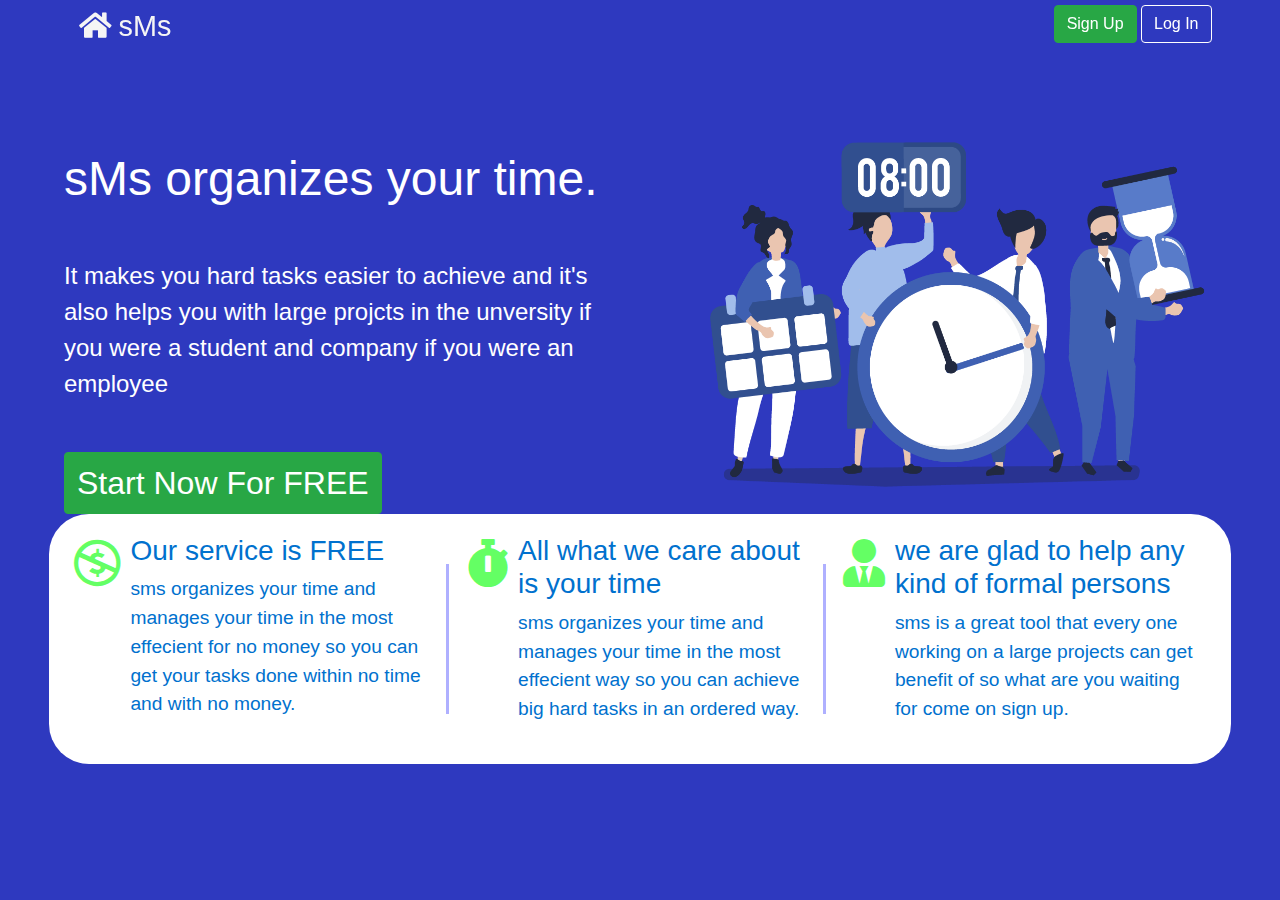
<file: index.html>
<!DOCTYPE html>
<html>

<head>
    <meta charset="utf-8">
    <meta http-equiv="X-UA-Compatible" content="IE=edge">
    <title>sMs</title>
    <link rel="stylesheet" href="CSS/bootstrap-grid.min.css" />
    <link rel="stylesheet" href="CSS/bootstrap-reboot.min.css" />
    <link rel="stylesheet" href="CSS/bootstrap.min.css" />
    <link rel="stylesheet" href="CSS/all.css" />
    <link rel='stylesheet' href='https://fonts.googleapis.com/css?family=Open+Sans:600'>
    <link rel='stylesheet' href="CSS/index_styling.css">
    <!-- enter your extention css file here-->
</head>

<body>
    <div class="total_back">
        <div class="nav_bar_top" id="nav_bar_top1">
            <div class="container_me">
                <a class="btn btn-outline-dark" id="sms" href="#" style="display: inline-block;font-size: 1.8rem; padding: 0px 10px;border: 0;color: whitesmoke;">
                    <i class="fas fa-home"></i> sMs
                </a>
                <div class="floating_buttons">
                    <a class="btn btn-success" id="signup" href="registerform.php" style="color: white;">Sign Up</a>
                    <a class="btn btn-outline-primary" id="login" href="login_form.php" style="color: white;border-color: #fff;">Log In</a>
                </div>
            </div>
        </div>

        <div class="body_content">
            <div class="container_me">
                <div class="row">
                    <div class="col-6" style="width: 35%;font-size: 1.5rem;color: white;">
                        <h1 style="margin:50px 0 50px 0;font-size: 3rem;">sMs organizes your time.</h1>
                        <span>
                            It makes you hard tasks easier to achieve and it's also helps you with large 
                            projcts in the unversity if you were a student
                            and company if you were an employee
                        </span>
                        <br>
                        <a class="btn btn btn-success" href="registerform.php" style="margin-top: 50px;font-size: 2rem;">Start Now For FREE</a>
                    </div>
                    <div class="col-6" style="width: 49%;">
                        <img src="images/10.png" style="width: 100%;height: 100%;">
                    </div>
                </div>
                <div style="background-color:#ffffff;width: auto;height:250px;margin-bottom:20px ; padding: 20px;border-radius: 40px;" class="row">
                    <div style="float: left; width: 33%;">
                        <i class="fab fa-creative-commons-nc font_graps"></i>
                        <div class="small_div" style="color:#0071ce;">
                            <h3>Our service is FREE</h3>
                            <p>
                             sms organizes your time and manages your time in the most effecient for no money so you can get your tasks done within no time and with no money.
                            </p>
                        </div>
                    </div>
                    <div style="float: left; width: 33%;">

                        <div class="vl"></div>
                        <i class="fas fa-stopwatch font_graps"></i>
                        <div class="small_div" style="color:#0071ce;">
                            <h3>All what we care about is your time</h3>
                            <p>
                                    sms organizes your time and manages your time in the most effecient way so you can achieve big hard tasks in an ordered way.</p>
                        </div>

                    </div>

                    <div style="float: left; width: 33%;">

                        <div class="vl"></div>
                        <i class="fas fa-user-tie font_graps"></i>
                        <div class="small_div" style="color:#0071ce;">
                            <h3>we are glad to help any kind of formal persons</h3>
                            <p> 
                                sms is a great tool that every one working on a large projects can get benefit of so what are you waiting for come on sign up.</p>
                        </div>

                    </div>
                </div>

            </div>

        </div>
    </div>



    <script src="JS/jquery-3.3.1.min.js"></script>
    <script src="JS/bootstrap.bundle.min.js"></script>
    <script src="JS/bootstrap.min.js"></script>
    <script>
        $(document).ready(function () {
            $(window).scroll(function () { // check if scroll event happened
                if ($(document).scrollTop() > 50) { // check if user scrolled more than 50 from top of the browser window
                    $("#nav_bar_top1").css({ "background-color": " #ffffff" });// if yes, then change the color of class "navbar-fixed-top" to white (#f8f8f8)
                    $("#nav_bar_top1").css({ "transition": "500ms ease" });
                    $("#sms").css({ "transition": "500ms ease" });
                    $("#sms").css({ "color": "rgb(46,57,191)" });
                    $("#login").css({ "transition": "500ms ease" });
                    $("#login").css({ "color": "#000" });
                    $("#login").css({ "border-color": "#000" });

                } else {
                    $("#nav_bar_top1").css({ "background-color": "transparent" }); // if not, change it back to transparent
                    $("#sms").css({ "transition": "500ms ease" });
                    $("#sms").css({ "color": "#fff" });
                    $("#login").css({ "transition": "500ms ease" });
                    $("#login").css({ "color": "#fff" });
                    $("#login").css({ "border-color": "#fff" });
                }
            });
        });
    </script>

    <!-- enter your extention js file here-->
</body>

</html>
</file>
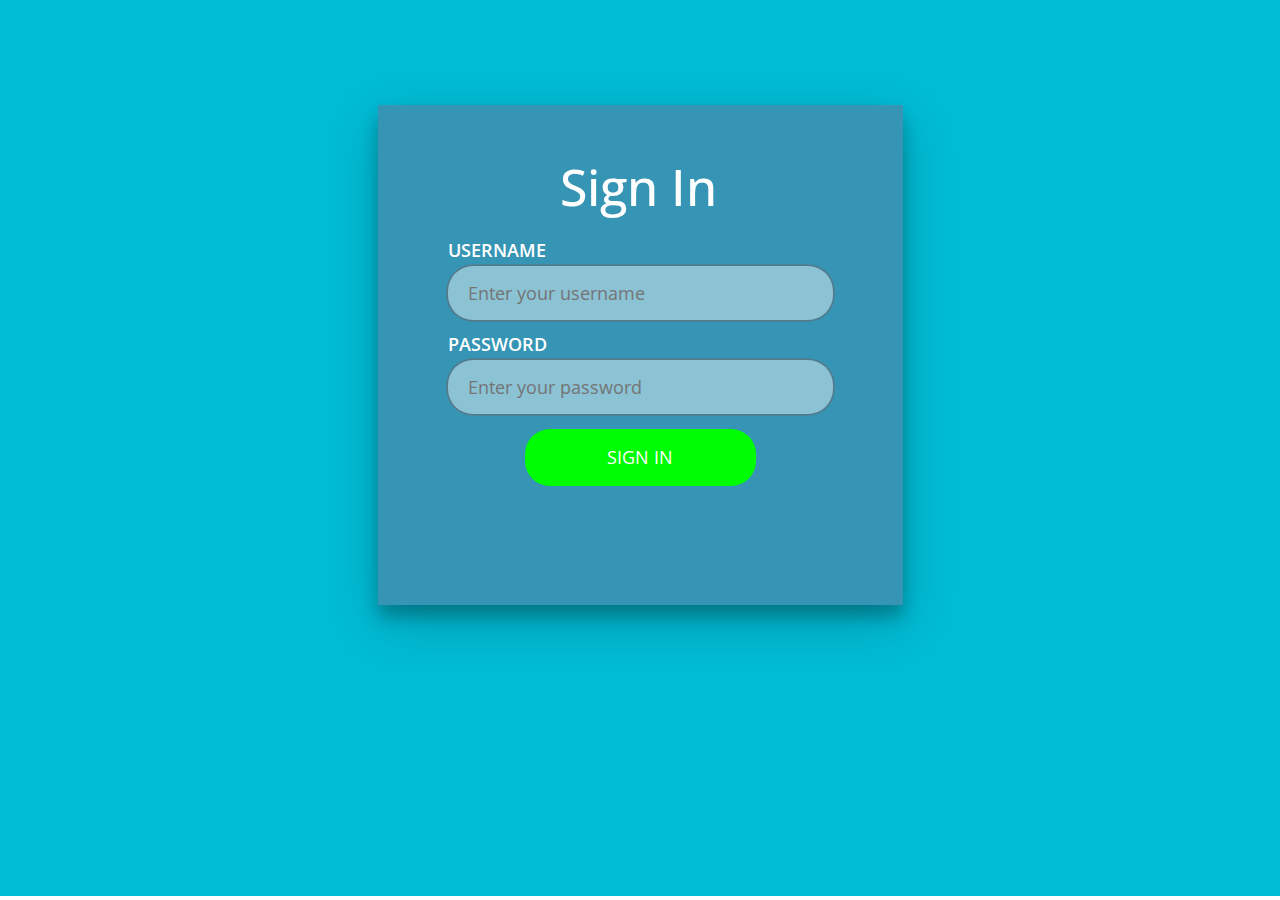
<file: admin_login.html>
<!DOCTYPE html>
<html>

<head>
    <meta charset="utf-8" />
    <meta http-equiv="X-UA-Compatible" content="IE=edge">
    <title>Admin Log in</title>
    <meta name="viewport" content="width=device-width, initial-scale=1">
	<link rel="stylesheet" href="CSS/bootstrap-grid.min.css" />
	<link rel="stylesheet" href="CSS/bootstrap-reboot.min.css" />
	<link rel="stylesheet" href="CSS/bootstrap.min.css" />
	<link rel="stylesheet" href="CSS/all.min.css" />
	<link rel='stylesheet' href='https://fonts.googleapis.com/css?family=Open+Sans:600'>
    <link rel="stylesheet" type="text/css" media="screen" href="./CSS/admin_styling.css" />
</head>

<body>
    <div class="login-wrap" style="margin-top:105px; ">
        <div class="login-html">
            <h2 style="margin-left:100px;font-size: 50px;color:#fff;" class="tab">Sign In</h2>
            <div class="login-form">
                <div class="sign-in-html">
                    <form onsubmit="return validate_admin_form()" method="POST">
                        <div class="group">
                            <label for="user" class="label">Username</label>
                            <input id="user_name" name="user_name" type="text" class="input" placeholder="Enter your username">
                        </div>
                        <div class="group">
                            <label for="pass" class="label">Password</label>
                            <input id="password" type="password" name="pass" class="input" data-type="password" placeholder="Enter your password">
                        </div>
                        <div class="group">
                            <button type="submit" class="btn button" name="submit">Sign In</button>
                        </div>
                    </form>
                </div>
            </div>
        </div>
    </div>
    <script src="JS/admin_validation.js"></script>
</body>

</html>
</file>
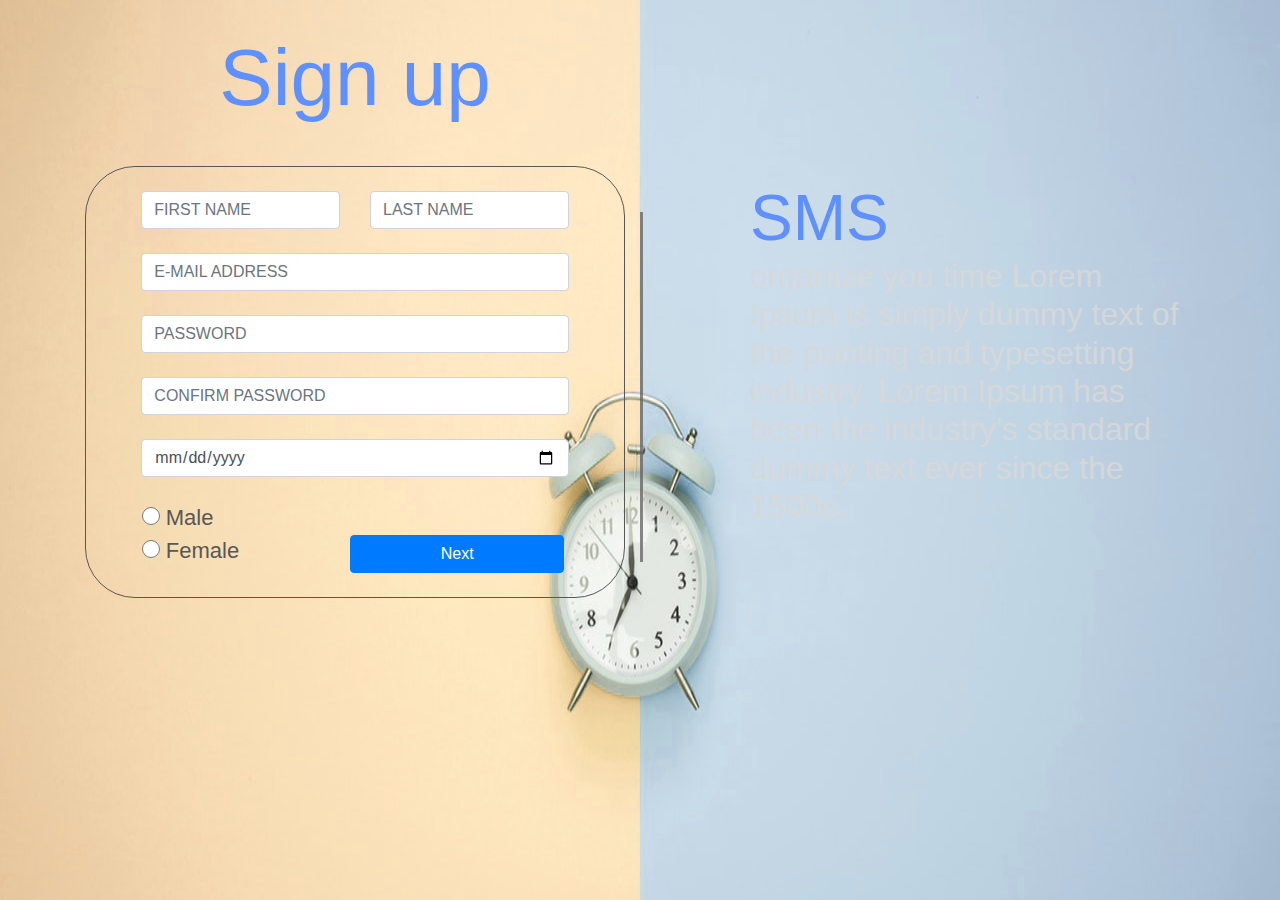
<file: registerform.html>
<!DOCTYPE html>
<html>

<head>
    <meta charset="utf-8" />
    <meta http-equiv="X-UA-Compatible" content="IE=edge">
    <title>Register</title>
    <meta name="viewport" content="width=device-width, initial-scale=1">
    <link rel="stylesheet" href="CSS/bootstrap-grid.min.css" />
    <link rel="stylesheet" href="CSS/bootstrap-reboot.min.css" />
    <link rel="stylesheet" href="CSS/bootstrap.min.css" />
    <link rel="stylesheet" href="CSS/rig_style_override.css" />
</head>

<body>
    <script src="JS/registration_validation.js"></script>

    <div class="container">
        <div class="row" style="margin-top:30px ">
            <div class="col-6">
                <h1 class="sign_up">
                    Sign up
                </h1>
                <div class="mybox container-modified">

                    <form name="r_form" id="r_form" onsubmit="return validate_form()" method="post" action="index.html">
                        <div class="container my_width ">
                            <br>
                            <div class="row">
                                <div class="col">

                                    <input id="fname" name="fname" type="text" class="form-control" id="exampleInputPassword1" placeholder="FIRST NAME">
                                </div>
                                <div class="col">

                                    <input id="lname" name="lname" type="text" class="form-control" id="exampleInputPassword1" placeholder="LAST NAME">
                                </div>
                            </div>

                            <br>

                            <input id="email" name="email" type="email" class="form-control" id="exampleInputPassword1" placeholder="E-MAIL ADDRESS">
                            <br>

                            <input type="password" id="password" name="password" class="form-control" id="exampleInputPassword1" placeholder="PASSWORD">
                            <br>

                            <input type="password" id="con_password" name="con_password" class="form-control" id="exampleInputPassword1" placeholder="CONFIRM PASSWORD">

                            <br>
                            <input type="date" id="date" name="date" class="form-control">
                            <br>

                            <input type="radio" id="male" name="gender" value="Male">
                            <span class="gender_type">Male</span>
                            <br>
                            <input type="radio" id="female" name="gender" value="Female">
                            <span class="gender_type">Female</span>
                            
                            <input type="submit" value="Next" class="btn btn-primary buttonsubmit" id="exampleInputPassword1">
                            <br>
                            <br>
                        </div>
                    </form>
                </div>
            </div>

            <div class="vl col-1"></div>
            <div class="col-5">                
                <h2 style="margin-top: 150px;color:rgba(216, 216, 216, 0.897)"><span class="sms_word"> SMS</span><br> organize you time Lorem Ipsum is simply dummy text of the printing and typesetting industry. Lorem Ipsum has been the industry's standard dummy text ever since the 1500s.</h2>
            </div>
        </div>
    </div>
</body>

</html>
</file>
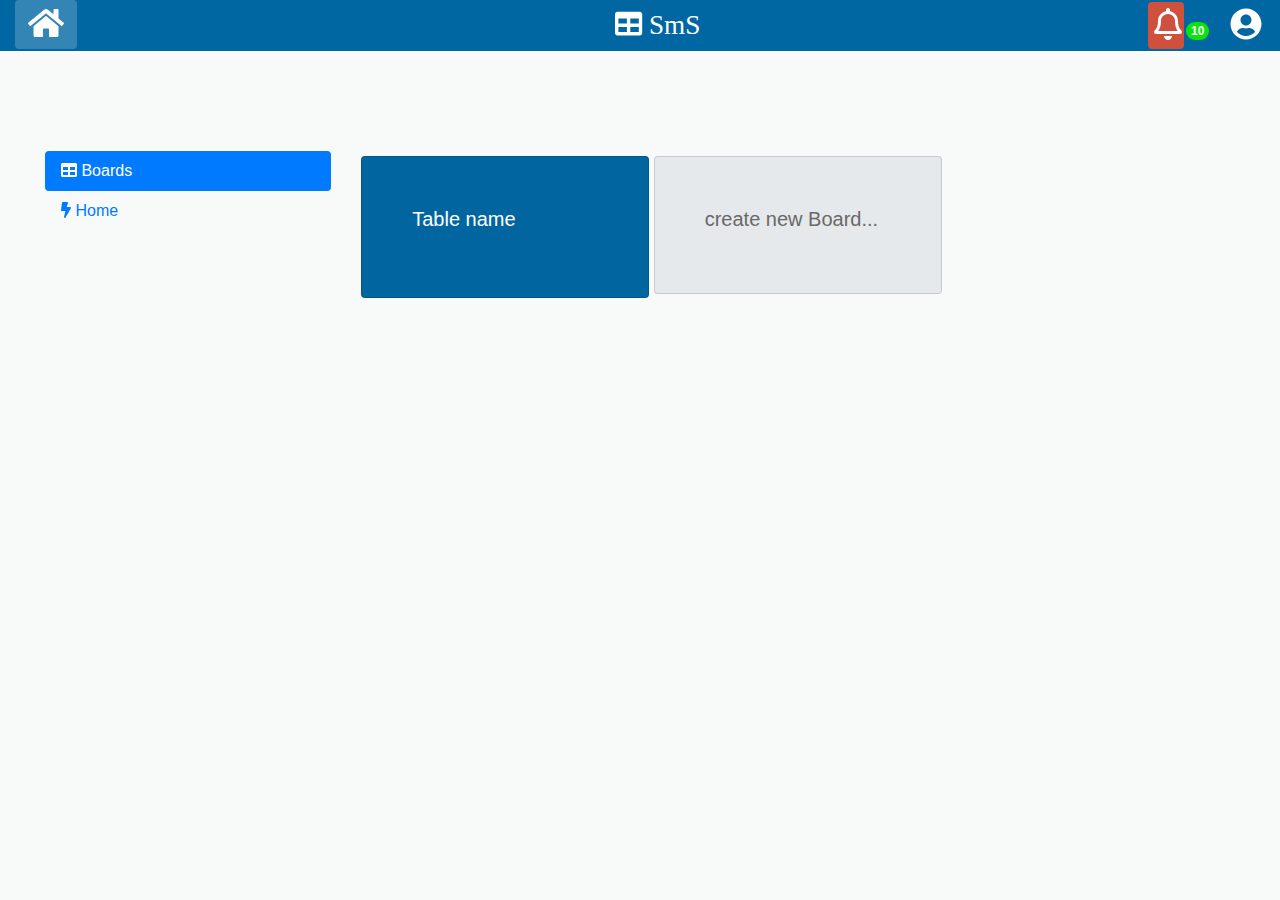
<file: userHome.html>
<!DOCTYPE html>
<html>

<head>
  <meta charset="utf-8" />
  <meta http-equiv="X-UA-Compatible" content="IE=edge">
  <title>Boards | SmS</title>
  <meta name="viewport" content="width=device-width, initial-scale=1">
  <link rel="stylesheet" href="CSS/bootstrap-grid.min.css" />
  <link rel="stylesheet" href="CSS/bootstrap-reboot.min.css" />
  <link rel="stylesheet" href="CSS/bootstrap.min.css" />
  <link rel="stylesheet" href="CSS/all.min.css" />
  <link rel="stylesheet" href="CSS/userHome_style.css" />
</head>
<script>
  function submitForm(id)
  {
    document.getElementById("board_id").value=id;
    document.forms["table_form"].submit();
  }

</script>
<body>
  <!--nav bar-->
  <section class="container-fluid" style="background-color: #0067A3">
    <div class="row">
      <!--Home-->
      <div class="col">
        <a href="#" class="btn btn-group-toggle" style="background-color: #3385B5;">
          <i class="fas fa-home fa-2x" style="color: white"></i>
        </a>
      </div>
      <!--==================================================-->
      <!--Brand-->
      <div class="col">
        <div style="width: 50px; margin: auto">
          <a href="#" class="navbar-brand" style="font-size: 1.7rem;color: white;font-family:fantasy">
            <i class="fas fa-table"></i>
            SmS
          </a>
        </div>
      </div>
      <!--==================================================-->
      <!--notification & user-->
      <div class="col">
        <div class="col-lg-2" style="float: right">
          <a class="nav-link dropdown-toggle" href="#" id="navbarDropdownMenuLink" role="button" data-toggle="dropdown" aria-haspopup="true"
            aria-expanded="false">
            <i class="fas fa-user-circle fa-2x" style="color: white"></i>
          </a>
          <!--user menue-->
          <div class="dropdown-menu" id="user_menu" aria-labelledby="navbarDropdownMenuLink">
            <span class="dropdown-item" style="font-family: Cambria, Cochin, Georgia, Times, 'Times New Roman', serif;font-weight: bold;">Name</span>
            <div class="dropdown-item"><p style="word-wrap: break-word;white-space: normal;width:60%">email</p></div>
            <a class="dropdown-item" href="#">Log Out</a>
          </div>
          <!--==============================================-->
        </div>
        <div class="col-lg-2" style="float:right;margin-top:2px ">
          <a style="background-color: #CF513D;color: white;padding: 5px" class="nav-link dropdown-toggle btn btn-group-toggle" href="#"
            id="navbarDropdownMenuLink" role="button" data-toggle="dropdown" aria-haspopup="true" aria-expanded="false">
            <i class="far fa-bell fa-2x"></i>
            <!--notification numbers-->
            <span class="badge badge-light" style="background-color: rgb(11, 228, 11);border-radius:100px;color: white ">10</span>
            <!--notification numbers-->
          </a>
          <!--notification menu-->
          <div class="dropdown-menu" id="notifincation_menu" aria-labelledby="navbarDropdownMenuLink">
            <a class="dropdown-item" href="#">Action</a>
          </div>
          <!--=================================================-->
        </div>
        <!--================================================-->
      </div>

    </div>
  </section>
  <!--===============================================================-->



  <!-- page content-->

  <div class="row" id="user_board" style="height: 100%;">
    <div class="col-3">
      <div class="nav flex-column nav-pills" id="v-pills-tab" role="tablist" aria-orientation="vertical">
        <a class="nav-link active" id="v-pills-home-tab" data-toggle="pill" href="#v-pills-home" role="tab" aria-controls="v-pills-home"
          aria-selected="true">
          <i class="fas fa-table"></i> Boards</a>
        <a class="nav-link" id="v-pills-profile-tab" data-toggle="pill" href="#v-pills-profile" role="tab" aria-controls="v-pills-profile"
          aria-selected="false">
          <i class="fas fa-bolt"></i> Home</a>
      </div>
    </div>
    <div class="col-9">
      <div class="tab-content" id="v-pills-tabContent">
        <!--Boards-->
        <div class="tab-pane fade show active" id="v-pills-home" role="tabpanel" aria-labelledby="v-pills-home-tab">
          <!--Board-->
        <form method="POST" name="table_form" id="table_form">
          <input type="hidden" id="board_id" name="board_id"  />
          <a href="javascript:submitForm('boardID')"  style="color: white">
            <div class="card" style="width: 18rem;">
              <div class="card-body">
                <h5 class="card-title">Table name</h5>
                <!--delete button-->
                <button id="delete_board" type="button" class="close" style="position: relative;bottom: 80px;right:-30px;color: white">
                  <span aria-hidden="true">&times;</span>
                </button>
                <!--=======================================-->
              </div>
            </div>
          </a>
          <!--add Board-->
          <a href="#" style="color: white" data-toggle="modal" data-target="#exampleModalCenter">
              <div class="card" id="add" style="width: 18rem;">
                <div class="card-body">
                  <h5 class="card-title">create new Board...</h5>
                </div>
              </div>
          </a>
        </form>
          <!--==========================-->
          <!-- Modal -->
          <div class="modal fade" id="exampleModalCenter" tabindex="-1" role="dialog" aria-labelledby="exampleModalCenterTitle" aria-hidden="true">
            <div class="modal-dialog modal-dialog-centered" role="document">
              <div class="modal-content">
                <div class="modal-header">
                  <h5 class="modal-title" id="exampleModalCenterTitle">Modal title</h5>
                  <button type="button" class="close" data-dismiss="modal" aria-label="Close">
                    <span aria-hidden="true">&times;</span>
                  </button>
                </div>
                <!--create new board-->
                <form class="form-group" method="POST">
                  <div class="modal-body">
                    <input type="text" name="boardName" class="form-control" placeholder="Enter Board Name" />
                  </div>
                  <div class="modal-footer">
                    <button type="button" class="btn btn-secondary" data-dismiss="modal">Close</button>
                    <button type="submit" class="btn btn-primary">Create Board</button>
                  </div>
                </form>
                <!--=========================================================-->
              </div>
            </div>
          </div>
          <!--==========================-->
        </div>
        <!--========================-->
        <!--Home-->
        <div class="tab-pane fade" id="v-pills-profile" role="tabpanel" aria-labelledby="v-pills-profile-tab">
          <div class="container">
            <!--POST-->
            <div class="row" style="margin-top: 5px;width: 50%; background-color: coral;border-radius:15px;color: white ">
                <div class="col-3" style="background-color: chartreuse;padding:20px;">
                    <i class="fas fa-clock fa-2x"></i>
                    <p>Time</p>
                </div>
                <div class="col-9" style="position: relative;top: 20px;">
                  <p style="font-weight: bold">Name</p>
                  <p >Action</p>
                </div>
            </div>
            <!--===================================-->
            
            
          </div>
        </div>
      </div>
        <!--========================-->
      </div>
    </div>
  </div>








  <script src="JS/jquery-3.3.1.min.js"></script>
  <script src="JS/bootstrap.bundle.min.js"></script>
  <script src="JS/bootstrap.min.js"></script>
  <script src="JS/all.min.js"></script>
</body>

</html>
</file>
<file: CSS/all.css>
.fa,
.fas,
.far,
.fal,
.fab {
  -moz-osx-font-smoothing: grayscale;
  -webkit-font-smoothing: antialiased;
  display: inline-block;
  font-style: normal;
  font-variant: normal;
  text-rendering: auto;
  line-height: 1; }

.fa-lg {
  font-size: 1.33333em;
  line-height: 0.75em;
  vertical-align: -.0667em; }

.fa-xs {
  font-size: .75em; }

.fa-sm {
  font-size: .875em; }

.fa-1x {
  font-size: 1em; }

.fa-2x {
  font-size: 2em; }

.fa-3x {
  font-size: 3em; }

.fa-4x {
  font-size: 4em; }

.fa-5x {
  font-size: 5em; }

.fa-6x {
  font-size: 6em; }

.fa-7x {
  font-size: 7em; }

.fa-8x {
  font-size: 8em; }

.fa-9x {
  font-size: 9em; }

.fa-10x {
  font-size: 10em; }

.fa-fw {
  text-align: center;
  width: 1.25em; }

.fa-ul {
  list-style-type: none;
  margin-left: 2.5em;
  padding-left: 0; }
  .fa-ul > li {
    position: relative; }

.fa-li {
  left: -2em;
  position: absolute;
  text-align: center;
  width: 2em;
  line-height: inherit; }

.fa-border {
  border: solid 0.08em #eee;
  border-radius: .1em;
  padding: .2em .25em .15em; }

.fa-pull-left {
  float: left; }

.fa-pull-right {
  float: right; }

.fa.fa-pull-left,
.fas.fa-pull-left,
.far.fa-pull-left,
.fal.fa-pull-left,
.fab.fa-pull-left {
  margin-right: .3em; }

.fa.fa-pull-right,
.fas.fa-pull-right,
.far.fa-pull-right,
.fal.fa-pull-right,
.fab.fa-pull-right {
  margin-left: .3em; }

.fa-spin {
  -webkit-animation: fa-spin 2s infinite linear;
          animation: fa-spin 2s infinite linear; }

.fa-pulse {
  -webkit-animation: fa-spin 1s infinite steps(8);
          animation: fa-spin 1s infinite steps(8); }

@-webkit-keyframes fa-spin {
  0% {
    -webkit-transform: rotate(0deg);
            transform: rotate(0deg); }
  100% {
    -webkit-transform: rotate(360deg);
            transform: rotate(360deg); } }

@keyframes fa-spin {
  0% {
    -webkit-transform: rotate(0deg);
            transform: rotate(0deg); }
  100% {
    -webkit-transform: rotate(360deg);
            transform: rotate(360deg); } }

.fa-rotate-90 {
  -ms-filter: "progid:DXImageTransform.Microsoft.BasicImage(rotation=1)";
  -webkit-transform: rotate(90deg);
          transform: rotate(90deg); }

.fa-rotate-180 {
  -ms-filter: "progid:DXImageTransform.Microsoft.BasicImage(rotation=2)";
  -webkit-transform: rotate(180deg);
          transform: rotate(180deg); }

.fa-rotate-270 {
  -ms-filter: "progid:DXImageTransform.Microsoft.BasicImage(rotation=3)";
  -webkit-transform: rotate(270deg);
          transform: rotate(270deg); }

.fa-flip-horizontal {
  -ms-filter: "progid:DXImageTransform.Microsoft.BasicImage(rotation=0, mirror=1)";
  -webkit-transform: scale(-1, 1);
          transform: scale(-1, 1); }

.fa-flip-vertical {
  -ms-filter: "progid:DXImageTransform.Microsoft.BasicImage(rotation=2, mirror=1)";
  -webkit-transform: scale(1, -1);
          transform: scale(1, -1); }

.fa-flip-horizontal.fa-flip-vertical {
  -ms-filter: "progid:DXImageTransform.Microsoft.BasicImage(rotation=2, mirror=1)";
  -webkit-transform: scale(-1, -1);
          transform: scale(-1, -1); }

:root .fa-rotate-90,
:root .fa-rotate-180,
:root .fa-rotate-270,
:root .fa-flip-horizontal,
:root .fa-flip-vertical {
  -webkit-filter: none;
          filter: none; }

.fa-stack {
  display: inline-block;
  height: 2em;
  line-height: 2em;
  position: relative;
  vertical-align: middle;
  width: 2.5em; }

.fa-stack-1x,
.fa-stack-2x {
  left: 0;
  position: absolute;
  text-align: center;
  width: 100%; }

.fa-stack-1x {
  line-height: inherit; }

.fa-stack-2x {
  font-size: 2em; }

.fa-inverse {
  color: #fff; }

/* Font Awesome uses the Unicode Private Use Area (PUA) to ensure screen
readers do not read off random characters that represent icons */
.fa-500px:before {
  content: "\f26e"; }

.fa-accessible-icon:before {
  content: "\f368"; }

.fa-accusoft:before {
  content: "\f369"; }

.fa-acquisitions-incorporated:before {
  content: "\f6af"; }

.fa-ad:before {
  content: "\f641"; }

.fa-address-book:before {
  content: "\f2b9"; }

.fa-address-card:before {
  content: "\f2bb"; }

.fa-adjust:before {
  content: "\f042"; }

.fa-adn:before {
  content: "\f170"; }

.fa-adobe:before {
  content: "\f778"; }

.fa-adversal:before {
  content: "\f36a"; }

.fa-affiliatetheme:before {
  content: "\f36b"; }

.fa-air-freshener:before {
  content: "\f5d0"; }

.fa-algolia:before {
  content: "\f36c"; }

.fa-align-center:before {
  content: "\f037"; }

.fa-align-justify:before {
  content: "\f039"; }

.fa-align-left:before {
  content: "\f036"; }

.fa-align-right:before {
  content: "\f038"; }

.fa-alipay:before {
  content: "\f642"; }

.fa-allergies:before {
  content: "\f461"; }

.fa-amazon:before {
  content: "\f270"; }

.fa-amazon-pay:before {
  content: "\f42c"; }

.fa-ambulance:before {
  content: "\f0f9"; }

.fa-american-sign-language-interpreting:before {
  content: "\f2a3"; }

.fa-amilia:before {
  content: "\f36d"; }

.fa-anchor:before {
  content: "\f13d"; }

.fa-android:before {
  content: "\f17b"; }

.fa-angellist:before {
  content: "\f209"; }

.fa-angle-double-down:before {
  content: "\f103"; }

.fa-angle-double-left:before {
  content: "\f100"; }

.fa-angle-double-right:before {
  content: "\f101"; }

.fa-angle-double-up:before {
  content: "\f102"; }

.fa-angle-down:before {
  content: "\f107"; }

.fa-angle-left:before {
  content: "\f104"; }

.fa-angle-right:before {
  content: "\f105"; }

.fa-angle-up:before {
  content: "\f106"; }

.fa-angry:before {
  content: "\f556"; }

.fa-angrycreative:before {
  content: "\f36e"; }

.fa-angular:before {
  content: "\f420"; }

.fa-ankh:before {
  content: "\f644"; }

.fa-app-store:before {
  content: "\f36f"; }

.fa-app-store-ios:before {
  content: "\f370"; }

.fa-apper:before {
  content: "\f371"; }

.fa-apple:before {
  content: "\f179"; }

.fa-apple-alt:before {
  content: "\f5d1"; }

.fa-apple-pay:before {
  content: "\f415"; }

.fa-archive:before {
  content: "\f187"; }

.fa-archway:before {
  content: "\f557"; }

.fa-arrow-alt-circle-down:before {
  content: "\f358"; }

.fa-arrow-alt-circle-left:before {
  content: "\f359"; }

.fa-arrow-alt-circle-right:before {
  content: "\f35a"; }

.fa-arrow-alt-circle-up:before {
  content: "\f35b"; }

.fa-arrow-circle-down:before {
  content: "\f0ab"; }

.fa-arrow-circle-left:before {
  content: "\f0a8"; }

.fa-arrow-circle-right:before {
  content: "\f0a9"; }

.fa-arrow-circle-up:before {
  content: "\f0aa"; }

.fa-arrow-down:before {
  content: "\f063"; }

.fa-arrow-left:before {
  content: "\f060"; }

.fa-arrow-right:before {
  content: "\f061"; }

.fa-arrow-up:before {
  content: "\f062"; }

.fa-arrows-alt:before {
  content: "\f0b2"; }

.fa-arrows-alt-h:before {
  content: "\f337"; }

.fa-arrows-alt-v:before {
  content: "\f338"; }

.fa-artstation:before {
  content: "\f77a"; }

.fa-assistive-listening-systems:before {
  content: "\f2a2"; }

.fa-asterisk:before {
  content: "\f069"; }

.fa-asymmetrik:before {
  content: "\f372"; }

.fa-at:before {
  content: "\f1fa"; }

.fa-atlas:before {
  content: "\f558"; }

.fa-atlassian:before {
  content: "\f77b"; }

.fa-atom:before {
  content: "\f5d2"; }

.fa-audible:before {
  content: "\f373"; }

.fa-audio-description:before {
  content: "\f29e"; }

.fa-autoprefixer:before {
  content: "\f41c"; }

.fa-avianex:before {
  content: "\f374"; }

.fa-aviato:before {
  content: "\f421"; }

.fa-award:before {
  content: "\f559"; }

.fa-aws:before {
  content: "\f375"; }

.fa-baby:before {
  content: "\f77c"; }

.fa-baby-carriage:before {
  content: "\f77d"; }

.fa-backspace:before {
  content: "\f55a"; }

.fa-backward:before {
  content: "\f04a"; }

.fa-balance-scale:before {
  content: "\f24e"; }

.fa-ban:before {
  content: "\f05e"; }

.fa-band-aid:before {
  content: "\f462"; }

.fa-bandcamp:before {
  content: "\f2d5"; }

.fa-barcode:before {
  content: "\f02a"; }

.fa-bars:before {
  content: "\f0c9"; }

.fa-baseball-ball:before {
  content: "\f433"; }

.fa-basketball-ball:before {
  content: "\f434"; }

.fa-bath:before {
  content: "\f2cd"; }

.fa-battery-empty:before {
  content: "\f244"; }

.fa-battery-full:before {
  content: "\f240"; }

.fa-battery-half:before {
  content: "\f242"; }

.fa-battery-quarter:before {
  content: "\f243"; }

.fa-battery-three-quarters:before {
  content: "\f241"; }

.fa-bed:before {
  content: "\f236"; }

.fa-beer:before {
  content: "\f0fc"; }

.fa-behance:before {
  content: "\f1b4"; }

.fa-behance-square:before {
  content: "\f1b5"; }

.fa-bell:before {
  content: "\f0f3"; }

.fa-bell-slash:before {
  content: "\f1f6"; }

.fa-bezier-curve:before {
  content: "\f55b"; }

.fa-bible:before {
  content: "\f647"; }

.fa-bicycle:before {
  content: "\f206"; }

.fa-bimobject:before {
  content: "\f378"; }

.fa-binoculars:before {
  content: "\f1e5"; }

.fa-biohazard:before {
  content: "\f780"; }

.fa-birthday-cake:before {
  content: "\f1fd"; }

.fa-bitbucket:before {
  content: "\f171"; }

.fa-bitcoin:before {
  content: "\f379"; }

.fa-bity:before {
  content: "\f37a"; }

.fa-black-tie:before {
  content: "\f27e"; }

.fa-blackberry:before {
  content: "\f37b"; }

.fa-blender:before {
  content: "\f517"; }

.fa-blender-phone:before {
  content: "\f6b6"; }

.fa-blind:before {
  content: "\f29d"; }

.fa-blog:before {
  content: "\f781"; }

.fa-blogger:before {
  content: "\f37c"; }

.fa-blogger-b:before {
  content: "\f37d"; }

.fa-bluetooth:before {
  content: "\f293"; }

.fa-bluetooth-b:before {
  content: "\f294"; }

.fa-bold:before {
  content: "\f032"; }

.fa-bolt:before {
  content: "\f0e7"; }

.fa-bomb:before {
  content: "\f1e2"; }

.fa-bone:before {
  content: "\f5d7"; }

.fa-bong:before {
  content: "\f55c"; }

.fa-book:before {
  content: "\f02d"; }

.fa-book-dead:before {
  content: "\f6b7"; }

.fa-book-open:before {
  content: "\f518"; }

.fa-book-reader:before {
  content: "\f5da"; }

.fa-bookmark:before {
  content: "\f02e"; }

.fa-bowling-ball:before {
  content: "\f436"; }

.fa-box:before {
  content: "\f466"; }

.fa-box-open:before {
  content: "\f49e"; }

.fa-boxes:before {
  content: "\f468"; }

.fa-braille:before {
  content: "\f2a1"; }

.fa-brain:before {
  content: "\f5dc"; }

.fa-briefcase:before {
  content: "\f0b1"; }

.fa-briefcase-medical:before {
  content: "\f469"; }

.fa-broadcast-tower:before {
  content: "\f519"; }

.fa-broom:before {
  content: "\f51a"; }

.fa-brush:before {
  content: "\f55d"; }

.fa-btc:before {
  content: "\f15a"; }

.fa-bug:before {
  content: "\f188"; }

.fa-building:before {
  content: "\f1ad"; }

.fa-bullhorn:before {
  content: "\f0a1"; }

.fa-bullseye:before {
  content: "\f140"; }

.fa-burn:before {
  content: "\f46a"; }

.fa-buromobelexperte:before {
  content: "\f37f"; }

.fa-bus:before {
  content: "\f207"; }

.fa-bus-alt:before {
  content: "\f55e"; }

.fa-business-time:before {
  content: "\f64a"; }

.fa-buysellads:before {
  content: "\f20d"; }

.fa-calculator:before {
  content: "\f1ec"; }

.fa-calendar:before {
  content: "\f133"; }

.fa-calendar-alt:before {
  content: "\f073"; }

.fa-calendar-check:before {
  content: "\f274"; }

.fa-calendar-day:before {
  content: "\f783"; }

.fa-calendar-minus:before {
  content: "\f272"; }

.fa-calendar-plus:before {
  content: "\f271"; }

.fa-calendar-times:before {
  content: "\f273"; }

.fa-calendar-week:before {
  content: "\f784"; }

.fa-camera:before {
  content: "\f030"; }

.fa-camera-retro:before {
  content: "\f083"; }

.fa-campground:before {
  content: "\f6bb"; }

.fa-canadian-maple-leaf:before {
  content: "\f785"; }

.fa-candy-cane:before {
  content: "\f786"; }

.fa-cannabis:before {
  content: "\f55f"; }

.fa-capsules:before {
  content: "\f46b"; }

.fa-car:before {
  content: "\f1b9"; }

.fa-car-alt:before {
  content: "\f5de"; }

.fa-car-battery:before {
  content: "\f5df"; }

.fa-car-crash:before {
  content: "\f5e1"; }

.fa-car-side:before {
  content: "\f5e4"; }

.fa-caret-down:before {
  content: "\f0d7"; }

.fa-caret-left:before {
  content: "\f0d9"; }

.fa-caret-right:before {
  content: "\f0da"; }

.fa-caret-square-down:before {
  content: "\f150"; }

.fa-caret-square-left:before {
  content: "\f191"; }

.fa-caret-square-right:before {
  content: "\f152"; }

.fa-caret-square-up:before {
  content: "\f151"; }

.fa-caret-up:before {
  content: "\f0d8"; }

.fa-carrot:before {
  content: "\f787"; }

.fa-cart-arrow-down:before {
  content: "\f218"; }

.fa-cart-plus:before {
  content: "\f217"; }

.fa-cash-register:before {
  content: "\f788"; }

.fa-cat:before {
  content: "\f6be"; }

.fa-cc-amazon-pay:before {
  content: "\f42d"; }

.fa-cc-amex:before {
  content: "\f1f3"; }

.fa-cc-apple-pay:before {
  content: "\f416"; }

.fa-cc-diners-club:before {
  content: "\f24c"; }

.fa-cc-discover:before {
  content: "\f1f2"; }

.fa-cc-jcb:before {
  content: "\f24b"; }

.fa-cc-mastercard:before {
  content: "\f1f1"; }

.fa-cc-paypal:before {
  content: "\f1f4"; }

.fa-cc-stripe:before {
  content: "\f1f5"; }

.fa-cc-visa:before {
  content: "\f1f0"; }

.fa-centercode:before {
  content: "\f380"; }

.fa-centos:before {
  content: "\f789"; }

.fa-certificate:before {
  content: "\f0a3"; }

.fa-chair:before {
  content: "\f6c0"; }

.fa-chalkboard:before {
  content: "\f51b"; }

.fa-chalkboard-teacher:before {
  content: "\f51c"; }

.fa-charging-station:before {
  content: "\f5e7"; }

.fa-chart-area:before {
  content: "\f1fe"; }

.fa-chart-bar:before {
  content: "\f080"; }

.fa-chart-line:before {
  content: "\f201"; }

.fa-chart-pie:before {
  content: "\f200"; }

.fa-check:before {
  content: "\f00c"; }

.fa-check-circle:before {
  content: "\f058"; }

.fa-check-double:before {
  content: "\f560"; }

.fa-check-square:before {
  content: "\f14a"; }

.fa-chess:before {
  content: "\f439"; }

.fa-chess-bishop:before {
  content: "\f43a"; }

.fa-chess-board:before {
  content: "\f43c"; }

.fa-chess-king:before {
  content: "\f43f"; }

.fa-chess-knight:before {
  content: "\f441"; }

.fa-chess-pawn:before {
  content: "\f443"; }

.fa-chess-queen:before {
  content: "\f445"; }

.fa-chess-rook:before {
  content: "\f447"; }

.fa-chevron-circle-down:before {
  content: "\f13a"; }

.fa-chevron-circle-left:before {
  content: "\f137"; }

.fa-chevron-circle-right:before {
  content: "\f138"; }

.fa-chevron-circle-up:before {
  content: "\f139"; }

.fa-chevron-down:before {
  content: "\f078"; }

.fa-chevron-left:before {
  content: "\f053"; }

.fa-chevron-right:before {
  content: "\f054"; }

.fa-chevron-up:before {
  content: "\f077"; }

.fa-child:before {
  content: "\f1ae"; }

.fa-chrome:before {
  content: "\f268"; }

.fa-church:before {
  content: "\f51d"; }

.fa-circle:before {
  content: "\f111"; }

.fa-circle-notch:before {
  content: "\f1ce"; }

.fa-city:before {
  content: "\f64f"; }

.fa-clipboard:before {
  content: "\f328"; }

.fa-clipboard-check:before {
  content: "\f46c"; }

.fa-clipboard-list:before {
  content: "\f46d"; }

.fa-clock:before {
  content: "\f017"; }

.fa-clone:before {
  content: "\f24d"; }

.fa-closed-captioning:before {
  content: "\f20a"; }

.fa-cloud:before {
  content: "\f0c2"; }

.fa-cloud-download-alt:before {
  content: "\f381"; }

.fa-cloud-meatball:before {
  content: "\f73b"; }

.fa-cloud-moon:before {
  content: "\f6c3"; }

.fa-cloud-moon-rain:before {
  content: "\f73c"; }

.fa-cloud-rain:before {
  content: "\f73d"; }

.fa-cloud-showers-heavy:before {
  content: "\f740"; }

.fa-cloud-sun:before {
  content: "\f6c4"; }

.fa-cloud-sun-rain:before {
  content: "\f743"; }

.fa-cloud-upload-alt:before {
  content: "\f382"; }

.fa-cloudscale:before {
  content: "\f383"; }

.fa-cloudsmith:before {
  content: "\f384"; }

.fa-cloudversify:before {
  content: "\f385"; }

.fa-cocktail:before {
  content: "\f561"; }

.fa-code:before {
  content: "\f121"; }

.fa-code-branch:before {
  content: "\f126"; }

.fa-codepen:before {
  content: "\f1cb"; }

.fa-codiepie:before {
  content: "\f284"; }

.fa-coffee:before {
  content: "\f0f4"; }

.fa-cog:before {
  content: "\f013"; }

.fa-cogs:before {
  content: "\f085"; }

.fa-coins:before {
  content: "\f51e"; }

.fa-columns:before {
  content: "\f0db"; }

.fa-comment:before {
  content: "\f075"; }

.fa-comment-alt:before {
  content: "\f27a"; }

.fa-comment-dollar:before {
  content: "\f651"; }

.fa-comment-dots:before {
  content: "\f4ad"; }

.fa-comment-slash:before {
  content: "\f4b3"; }

.fa-comments:before {
  content: "\f086"; }

.fa-comments-dollar:before {
  content: "\f653"; }

.fa-compact-disc:before {
  content: "\f51f"; }

.fa-compass:before {
  content: "\f14e"; }

.fa-compress:before {
  content: "\f066"; }

.fa-compress-arrows-alt:before {
  content: "\f78c"; }

.fa-concierge-bell:before {
  content: "\f562"; }

.fa-confluence:before {
  content: "\f78d"; }

.fa-connectdevelop:before {
  content: "\f20e"; }

.fa-contao:before {
  content: "\f26d"; }

.fa-cookie:before {
  content: "\f563"; }

.fa-cookie-bite:before {
  content: "\f564"; }

.fa-copy:before {
  content: "\f0c5"; }

.fa-copyright:before {
  content: "\f1f9"; }

.fa-couch:before {
  content: "\f4b8"; }

.fa-cpanel:before {
  content: "\f388"; }

.fa-creative-commons:before {
  content: "\f25e"; }

.fa-creative-commons-by:before {
  content: "\f4e7"; }

.fa-creative-commons-nc:before {
  content: "\f4e8"; }

.fa-creative-commons-nc-eu:before {
  content: "\f4e9"; }

.fa-creative-commons-nc-jp:before {
  content: "\f4ea"; }

.fa-creative-commons-nd:before {
  content: "\f4eb"; }

.fa-creative-commons-pd:before {
  content: "\f4ec"; }

.fa-creative-commons-pd-alt:before {
  content: "\f4ed"; }

.fa-creative-commons-remix:before {
  content: "\f4ee"; }

.fa-creative-commons-sa:before {
  content: "\f4ef"; }

.fa-creative-commons-sampling:before {
  content: "\f4f0"; }

.fa-creative-commons-sampling-plus:before {
  content: "\f4f1"; }

.fa-creative-commons-share:before {
  content: "\f4f2"; }

.fa-creative-commons-zero:before {
  content: "\f4f3"; }

.fa-credit-card:before {
  content: "\f09d"; }

.fa-critical-role:before {
  content: "\f6c9"; }

.fa-crop:before {
  content: "\f125"; }

.fa-crop-alt:before {
  content: "\f565"; }

.fa-cross:before {
  content: "\f654"; }

.fa-crosshairs:before {
  content: "\f05b"; }

.fa-crow:before {
  content: "\f520"; }

.fa-crown:before {
  content: "\f521"; }

.fa-css3:before {
  content: "\f13c"; }

.fa-css3-alt:before {
  content: "\f38b"; }

.fa-cube:before {
  content: "\f1b2"; }

.fa-cubes:before {
  content: "\f1b3"; }

.fa-cut:before {
  content: "\f0c4"; }

.fa-cuttlefish:before {
  content: "\f38c"; }

.fa-d-and-d:before {
  content: "\f38d"; }

.fa-d-and-d-beyond:before {
  content: "\f6ca"; }

.fa-dashcube:before {
  content: "\f210"; }

.fa-database:before {
  content: "\f1c0"; }

.fa-deaf:before {
  content: "\f2a4"; }

.fa-delicious:before {
  content: "\f1a5"; }

.fa-democrat:before {
  content: "\f747"; }

.fa-deploydog:before {
  content: "\f38e"; }

.fa-deskpro:before {
  content: "\f38f"; }

.fa-desktop:before {
  content: "\f108"; }

.fa-dev:before {
  content: "\f6cc"; }

.fa-deviantart:before {
  content: "\f1bd"; }

.fa-dharmachakra:before {
  content: "\f655"; }

.fa-dhl:before {
  content: "\f790"; }

.fa-diagnoses:before {
  content: "\f470"; }

.fa-diaspora:before {
  content: "\f791"; }

.fa-dice:before {
  content: "\f522"; }

.fa-dice-d20:before {
  content: "\f6cf"; }

.fa-dice-d6:before {
  content: "\f6d1"; }

.fa-dice-five:before {
  content: "\f523"; }

.fa-dice-four:before {
  content: "\f524"; }

.fa-dice-one:before {
  content: "\f525"; }

.fa-dice-six:before {
  content: "\f526"; }

.fa-dice-three:before {
  content: "\f527"; }

.fa-dice-two:before {
  content: "\f528"; }

.fa-digg:before {
  content: "\f1a6"; }

.fa-digital-ocean:before {
  content: "\f391"; }

.fa-digital-tachograph:before {
  content: "\f566"; }

.fa-directions:before {
  content: "\f5eb"; }

.fa-discord:before {
  content: "\f392"; }

.fa-discourse:before {
  content: "\f393"; }

.fa-divide:before {
  content: "\f529"; }

.fa-dizzy:before {
  content: "\f567"; }

.fa-dna:before {
  content: "\f471"; }

.fa-dochub:before {
  content: "\f394"; }

.fa-docker:before {
  content: "\f395"; }

.fa-dog:before {
  content: "\f6d3"; }

.fa-dollar-sign:before {
  content: "\f155"; }

.fa-dolly:before {
  content: "\f472"; }

.fa-dolly-flatbed:before {
  content: "\f474"; }

.fa-donate:before {
  content: "\f4b9"; }

.fa-door-closed:before {
  content: "\f52a"; }

.fa-door-open:before {
  content: "\f52b"; }

.fa-dot-circle:before {
  content: "\f192"; }

.fa-dove:before {
  content: "\f4ba"; }

.fa-download:before {
  content: "\f019"; }

.fa-draft2digital:before {
  content: "\f396"; }

.fa-drafting-compass:before {
  content: "\f568"; }

.fa-dragon:before {
  content: "\f6d5"; }

.fa-draw-polygon:before {
  content: "\f5ee"; }

.fa-dribbble:before {
  content: "\f17d"; }

.fa-dribbble-square:before {
  content: "\f397"; }

.fa-dropbox:before {
  content: "\f16b"; }

.fa-drum:before {
  content: "\f569"; }

.fa-drum-steelpan:before {
  content: "\f56a"; }

.fa-drumstick-bite:before {
  content: "\f6d7"; }

.fa-drupal:before {
  content: "\f1a9"; }

.fa-dumbbell:before {
  content: "\f44b"; }

.fa-dumpster:before {
  content: "\f793"; }

.fa-dumpster-fire:before {
  content: "\f794"; }

.fa-dungeon:before {
  content: "\f6d9"; }

.fa-dyalog:before {
  content: "\f399"; }

.fa-earlybirds:before {
  content: "\f39a"; }

.fa-ebay:before {
  content: "\f4f4"; }

.fa-edge:before {
  content: "\f282"; }

.fa-edit:before {
  content: "\f044"; }

.fa-eject:before {
  content: "\f052"; }

.fa-elementor:before {
  content: "\f430"; }

.fa-ellipsis-h:before {
  content: "\f141"; }

.fa-ellipsis-v:before {
  content: "\f142"; }

.fa-ello:before {
  content: "\f5f1"; }

.fa-ember:before {
  content: "\f423"; }

.fa-empire:before {
  content: "\f1d1"; }

.fa-envelope:before {
  content: "\f0e0"; }

.fa-envelope-open:before {
  content: "\f2b6"; }

.fa-envelope-open-text:before {
  content: "\f658"; }

.fa-envelope-square:before {
  content: "\f199"; }

.fa-envira:before {
  content: "\f299"; }

.fa-equals:before {
  content: "\f52c"; }

.fa-eraser:before {
  content: "\f12d"; }

.fa-erlang:before {
  content: "\f39d"; }

.fa-ethereum:before {
  content: "\f42e"; }

.fa-ethernet:before {
  content: "\f796"; }

.fa-etsy:before {
  content: "\f2d7"; }

.fa-euro-sign:before {
  content: "\f153"; }

.fa-exchange-alt:before {
  content: "\f362"; }

.fa-exclamation:before {
  content: "\f12a"; }

.fa-exclamation-circle:before {
  content: "\f06a"; }

.fa-exclamation-triangle:before {
  content: "\f071"; }

.fa-expand:before {
  content: "\f065"; }

.fa-expand-arrows-alt:before {
  content: "\f31e"; }

.fa-expeditedssl:before {
  content: "\f23e"; }

.fa-external-link-alt:before {
  content: "\f35d"; }

.fa-external-link-square-alt:before {
  content: "\f360"; }

.fa-eye:before {
  content: "\f06e"; }

.fa-eye-dropper:before {
  content: "\f1fb"; }

.fa-eye-slash:before {
  content: "\f070"; }

.fa-facebook:before {
  content: "\f09a"; }

.fa-facebook-f:before {
  content: "\f39e"; }

.fa-facebook-messenger:before {
  content: "\f39f"; }

.fa-facebook-square:before {
  content: "\f082"; }

.fa-fantasy-flight-games:before {
  content: "\f6dc"; }

.fa-fast-backward:before {
  content: "\f049"; }

.fa-fast-forward:before {
  content: "\f050"; }

.fa-fax:before {
  content: "\f1ac"; }

.fa-feather:before {
  content: "\f52d"; }

.fa-feather-alt:before {
  content: "\f56b"; }

.fa-fedex:before {
  content: "\f797"; }

.fa-fedora:before {
  content: "\f798"; }

.fa-female:before {
  content: "\f182"; }

.fa-fighter-jet:before {
  content: "\f0fb"; }

.fa-figma:before {
  content: "\f799"; }

.fa-file:before {
  content: "\f15b"; }

.fa-file-alt:before {
  content: "\f15c"; }

.fa-file-archive:before {
  content: "\f1c6"; }

.fa-file-audio:before {
  content: "\f1c7"; }

.fa-file-code:before {
  content: "\f1c9"; }

.fa-file-contract:before {
  content: "\f56c"; }

.fa-file-csv:before {
  content: "\f6dd"; }

.fa-file-download:before {
  content: "\f56d"; }

.fa-file-excel:before {
  content: "\f1c3"; }

.fa-file-export:before {
  content: "\f56e"; }

.fa-file-image:before {
  content: "\f1c5"; }

.fa-file-import:before {
  content: "\f56f"; }

.fa-file-invoice:before {
  content: "\f570"; }

.fa-file-invoice-dollar:before {
  content: "\f571"; }

.fa-file-medical:before {
  content: "\f477"; }

.fa-file-medical-alt:before {
  content: "\f478"; }

.fa-file-pdf:before {
  content: "\f1c1"; }

.fa-file-powerpoint:before {
  content: "\f1c4"; }

.fa-file-prescription:before {
  content: "\f572"; }

.fa-file-signature:before {
  content: "\f573"; }

.fa-file-upload:before {
  content: "\f574"; }

.fa-file-video:before {
  content: "\f1c8"; }

.fa-file-word:before {
  content: "\f1c2"; }

.fa-fill:before {
  content: "\f575"; }

.fa-fill-drip:before {
  content: "\f576"; }

.fa-film:before {
  content: "\f008"; }

.fa-filter:before {
  content: "\f0b0"; }

.fa-fingerprint:before {
  content: "\f577"; }

.fa-fire:before {
  content: "\f06d"; }

.fa-fire-alt:before {
  content: "\f7e4"; }

.fa-fire-extinguisher:before {
  content: "\f134"; }

.fa-firefox:before {
  content: "\f269"; }

.fa-first-aid:before {
  content: "\f479"; }

.fa-first-order:before {
  content: "\f2b0"; }

.fa-first-order-alt:before {
  content: "\f50a"; }

.fa-firstdraft:before {
  content: "\f3a1"; }

.fa-fish:before {
  content: "\f578"; }

.fa-fist-raised:before {
  content: "\f6de"; }

.fa-flag:before {
  content: "\f024"; }

.fa-flag-checkered:before {
  content: "\f11e"; }

.fa-flag-usa:before {
  content: "\f74d"; }

.fa-flask:before {
  content: "\f0c3"; }

.fa-flickr:before {
  content: "\f16e"; }

.fa-flipboard:before {
  content: "\f44d"; }

.fa-flushed:before {
  content: "\f579"; }

.fa-fly:before {
  content: "\f417"; }

.fa-folder:before {
  content: "\f07b"; }

.fa-folder-minus:before {
  content: "\f65d"; }

.fa-folder-open:before {
  content: "\f07c"; }

.fa-folder-plus:before {
  content: "\f65e"; }

.fa-font:before {
  content: "\f031"; }

.fa-font-awesome:before {
  content: "\f2b4"; }

.fa-font-awesome-alt:before {
  content: "\f35c"; }

.fa-font-awesome-flag:before {
  content: "\f425"; }

.fa-font-awesome-logo-full:before {
  content: "\f4e6"; }

.fa-fonticons:before {
  content: "\f280"; }

.fa-fonticons-fi:before {
  content: "\f3a2"; }

.fa-football-ball:before {
  content: "\f44e"; }

.fa-fort-awesome:before {
  content: "\f286"; }

.fa-fort-awesome-alt:before {
  content: "\f3a3"; }

.fa-forumbee:before {
  content: "\f211"; }

.fa-forward:before {
  content: "\f04e"; }

.fa-foursquare:before {
  content: "\f180"; }

.fa-free-code-camp:before {
  content: "\f2c5"; }

.fa-freebsd:before {
  content: "\f3a4"; }

.fa-frog:before {
  content: "\f52e"; }

.fa-frown:before {
  content: "\f119"; }

.fa-frown-open:before {
  content: "\f57a"; }

.fa-fulcrum:before {
  content: "\f50b"; }

.fa-funnel-dollar:before {
  content: "\f662"; }

.fa-futbol:before {
  content: "\f1e3"; }

.fa-galactic-republic:before {
  content: "\f50c"; }

.fa-galactic-senate:before {
  content: "\f50d"; }

.fa-gamepad:before {
  content: "\f11b"; }

.fa-gas-pump:before {
  content: "\f52f"; }

.fa-gavel:before {
  content: "\f0e3"; }

.fa-gem:before {
  content: "\f3a5"; }

.fa-genderless:before {
  content: "\f22d"; }

.fa-get-pocket:before {
  content: "\f265"; }

.fa-gg:before {
  content: "\f260"; }

.fa-gg-circle:before {
  content: "\f261"; }

.fa-ghost:before {
  content: "\f6e2"; }

.fa-gift:before {
  content: "\f06b"; }

.fa-gifts:before {
  content: "\f79c"; }

.fa-git:before {
  content: "\f1d3"; }

.fa-git-square:before {
  content: "\f1d2"; }

.fa-github:before {
  content: "\f09b"; }

.fa-github-alt:before {
  content: "\f113"; }

.fa-github-square:before {
  content: "\f092"; }

.fa-gitkraken:before {
  content: "\f3a6"; }

.fa-gitlab:before {
  content: "\f296"; }

.fa-gitter:before {
  content: "\f426"; }

.fa-glass-cheers:before {
  content: "\f79f"; }

.fa-glass-martini:before {
  content: "\f000"; }

.fa-glass-martini-alt:before {
  content: "\f57b"; }

.fa-glass-whiskey:before {
  content: "\f7a0"; }

.fa-glasses:before {
  content: "\f530"; }

.fa-glide:before {
  content: "\f2a5"; }

.fa-glide-g:before {
  content: "\f2a6"; }

.fa-globe:before {
  content: "\f0ac"; }

.fa-globe-africa:before {
  content: "\f57c"; }

.fa-globe-americas:before {
  content: "\f57d"; }

.fa-globe-asia:before {
  content: "\f57e"; }

.fa-globe-europe:before {
  content: "\f7a2"; }

.fa-gofore:before {
  content: "\f3a7"; }

.fa-golf-ball:before {
  content: "\f450"; }

.fa-goodreads:before {
  content: "\f3a8"; }

.fa-goodreads-g:before {
  content: "\f3a9"; }

.fa-google:before {
  content: "\f1a0"; }

.fa-google-drive:before {
  content: "\f3aa"; }

.fa-google-play:before {
  content: "\f3ab"; }

.fa-google-plus:before {
  content: "\f2b3"; }

.fa-google-plus-g:before {
  content: "\f0d5"; }

.fa-google-plus-square:before {
  content: "\f0d4"; }

.fa-google-wallet:before {
  content: "\f1ee"; }

.fa-gopuram:before {
  content: "\f664"; }

.fa-graduation-cap:before {
  content: "\f19d"; }

.fa-gratipay:before {
  content: "\f184"; }

.fa-grav:before {
  content: "\f2d6"; }

.fa-greater-than:before {
  content: "\f531"; }

.fa-greater-than-equal:before {
  content: "\f532"; }

.fa-grimace:before {
  content: "\f57f"; }

.fa-grin:before {
  content: "\f580"; }

.fa-grin-alt:before {
  content: "\f581"; }

.fa-grin-beam:before {
  content: "\f582"; }

.fa-grin-beam-sweat:before {
  content: "\f583"; }

.fa-grin-hearts:before {
  content: "\f584"; }

.fa-grin-squint:before {
  content: "\f585"; }

.fa-grin-squint-tears:before {
  content: "\f586"; }

.fa-grin-stars:before {
  content: "\f587"; }

.fa-grin-tears:before {
  content: "\f588"; }

.fa-grin-tongue:before {
  content: "\f589"; }

.fa-grin-tongue-squint:before {
  content: "\f58a"; }

.fa-grin-tongue-wink:before {
  content: "\f58b"; }

.fa-grin-wink:before {
  content: "\f58c"; }

.fa-grip-horizontal:before {
  content: "\f58d"; }

.fa-grip-lines:before {
  content: "\f7a4"; }

.fa-grip-lines-vertical:before {
  content: "\f7a5"; }

.fa-grip-vertical:before {
  content: "\f58e"; }

.fa-gripfire:before {
  content: "\f3ac"; }

.fa-grunt:before {
  content: "\f3ad"; }

.fa-guitar:before {
  content: "\f7a6"; }

.fa-gulp:before {
  content: "\f3ae"; }

.fa-h-square:before {
  content: "\f0fd"; }

.fa-hacker-news:before {
  content: "\f1d4"; }

.fa-hacker-news-square:before {
  content: "\f3af"; }

.fa-hackerrank:before {
  content: "\f5f7"; }

.fa-hammer:before {
  content: "\f6e3"; }

.fa-hamsa:before {
  content: "\f665"; }

.fa-hand-holding:before {
  content: "\f4bd"; }

.fa-hand-holding-heart:before {
  content: "\f4be"; }

.fa-hand-holding-usd:before {
  content: "\f4c0"; }

.fa-hand-lizard:before {
  content: "\f258"; }

.fa-hand-paper:before {
  content: "\f256"; }

.fa-hand-peace:before {
  content: "\f25b"; }

.fa-hand-point-down:before {
  content: "\f0a7"; }

.fa-hand-point-left:before {
  content: "\f0a5"; }

.fa-hand-point-right:before {
  content: "\f0a4"; }

.fa-hand-point-up:before {
  content: "\f0a6"; }

.fa-hand-pointer:before {
  content: "\f25a"; }

.fa-hand-rock:before {
  content: "\f255"; }

.fa-hand-scissors:before {
  content: "\f257"; }

.fa-hand-spock:before {
  content: "\f259"; }

.fa-hands:before {
  content: "\f4c2"; }

.fa-hands-helping:before {
  content: "\f4c4"; }

.fa-handshake:before {
  content: "\f2b5"; }

.fa-hanukiah:before {
  content: "\f6e6"; }

.fa-hashtag:before {
  content: "\f292"; }

.fa-hat-wizard:before {
  content: "\f6e8"; }

.fa-haykal:before {
  content: "\f666"; }

.fa-hdd:before {
  content: "\f0a0"; }

.fa-heading:before {
  content: "\f1dc"; }

.fa-headphones:before {
  content: "\f025"; }

.fa-headphones-alt:before {
  content: "\f58f"; }

.fa-headset:before {
  content: "\f590"; }

.fa-heart:before {
  content: "\f004"; }

.fa-heart-broken:before {
  content: "\f7a9"; }

.fa-heartbeat:before {
  content: "\f21e"; }

.fa-helicopter:before {
  content: "\f533"; }

.fa-highlighter:before {
  content: "\f591"; }

.fa-hiking:before {
  content: "\f6ec"; }

.fa-hippo:before {
  content: "\f6ed"; }

.fa-hips:before {
  content: "\f452"; }

.fa-hire-a-helper:before {
  content: "\f3b0"; }

.fa-history:before {
  content: "\f1da"; }

.fa-hockey-puck:before {
  content: "\f453"; }

.fa-holly-berry:before {
  content: "\f7aa"; }

.fa-home:before {
  content: "\f015"; }

.fa-hooli:before {
  content: "\f427"; }

.fa-hornbill:before {
  content: "\f592"; }

.fa-horse:before {
  content: "\f6f0"; }

.fa-horse-head:before {
  content: "\f7ab"; }

.fa-hospital:before {
  content: "\f0f8"; }

.fa-hospital-alt:before {
  content: "\f47d"; }

.fa-hospital-symbol:before {
  content: "\f47e"; }

.fa-hot-tub:before {
  content: "\f593"; }

.fa-hotel:before {
  content: "\f594"; }

.fa-hotjar:before {
  content: "\f3b1"; }

.fa-hourglass:before {
  content: "\f254"; }

.fa-hourglass-end:before {
  content: "\f253"; }

.fa-hourglass-half:before {
  content: "\f252"; }

.fa-hourglass-start:before {
  content: "\f251"; }

.fa-house-damage:before {
  content: "\f6f1"; }

.fa-houzz:before {
  content: "\f27c"; }

.fa-hryvnia:before {
  content: "\f6f2"; }

.fa-html5:before {
  content: "\f13b"; }

.fa-hubspot:before {
  content: "\f3b2"; }

.fa-i-cursor:before {
  content: "\f246"; }

.fa-icicles:before {
  content: "\f7ad"; }

.fa-id-badge:before {
  content: "\f2c1"; }

.fa-id-card:before {
  content: "\f2c2"; }

.fa-id-card-alt:before {
  content: "\f47f"; }

.fa-igloo:before {
  content: "\f7ae"; }

.fa-image:before {
  content: "\f03e"; }

.fa-images:before {
  content: "\f302"; }

.fa-imdb:before {
  content: "\f2d8"; }

.fa-inbox:before {
  content: "\f01c"; }

.fa-indent:before {
  content: "\f03c"; }

.fa-industry:before {
  content: "\f275"; }

.fa-infinity:before {
  content: "\f534"; }

.fa-info:before {
  content: "\f129"; }

.fa-info-circle:before {
  content: "\f05a"; }

.fa-instagram:before {
  content: "\f16d"; }

.fa-intercom:before {
  content: "\f7af"; }

.fa-internet-explorer:before {
  content: "\f26b"; }

.fa-invision:before {
  content: "\f7b0"; }

.fa-ioxhost:before {
  content: "\f208"; }

.fa-italic:before {
  content: "\f033"; }

.fa-itunes:before {
  content: "\f3b4"; }

.fa-itunes-note:before {
  content: "\f3b5"; }

.fa-java:before {
  content: "\f4e4"; }

.fa-jedi:before {
  content: "\f669"; }

.fa-jedi-order:before {
  content: "\f50e"; }

.fa-jenkins:before {
  content: "\f3b6"; }

.fa-jira:before {
  content: "\f7b1"; }

.fa-joget:before {
  content: "\f3b7"; }

.fa-joint:before {
  content: "\f595"; }

.fa-joomla:before {
  content: "\f1aa"; }

.fa-journal-whills:before {
  content: "\f66a"; }

.fa-js:before {
  content: "\f3b8"; }

.fa-js-square:before {
  content: "\f3b9"; }

.fa-jsfiddle:before {
  content: "\f1cc"; }

.fa-kaaba:before {
  content: "\f66b"; }

.fa-kaggle:before {
  content: "\f5fa"; }

.fa-key:before {
  content: "\f084"; }

.fa-keybase:before {
  content: "\f4f5"; }

.fa-keyboard:before {
  content: "\f11c"; }

.fa-keycdn:before {
  content: "\f3ba"; }

.fa-khanda:before {
  content: "\f66d"; }

.fa-kickstarter:before {
  content: "\f3bb"; }

.fa-kickstarter-k:before {
  content: "\f3bc"; }

.fa-kiss:before {
  content: "\f596"; }

.fa-kiss-beam:before {
  content: "\f597"; }

.fa-kiss-wink-heart:before {
  content: "\f598"; }

.fa-kiwi-bird:before {
  content: "\f535"; }

.fa-korvue:before {
  content: "\f42f"; }

.fa-landmark:before {
  content: "\f66f"; }

.fa-language:before {
  content: "\f1ab"; }

.fa-laptop:before {
  content: "\f109"; }

.fa-laptop-code:before {
  content: "\f5fc"; }

.fa-laravel:before {
  content: "\f3bd"; }

.fa-lastfm:before {
  content: "\f202"; }

.fa-lastfm-square:before {
  content: "\f203"; }

.fa-laugh:before {
  content: "\f599"; }

.fa-laugh-beam:before {
  content: "\f59a"; }

.fa-laugh-squint:before {
  content: "\f59b"; }

.fa-laugh-wink:before {
  content: "\f59c"; }

.fa-layer-group:before {
  content: "\f5fd"; }

.fa-leaf:before {
  content: "\f06c"; }

.fa-leanpub:before {
  content: "\f212"; }

.fa-lemon:before {
  content: "\f094"; }

.fa-less:before {
  content: "\f41d"; }

.fa-less-than:before {
  content: "\f536"; }

.fa-less-than-equal:before {
  content: "\f537"; }

.fa-level-down-alt:before {
  content: "\f3be"; }

.fa-level-up-alt:before {
  content: "\f3bf"; }

.fa-life-ring:before {
  content: "\f1cd"; }

.fa-lightbulb:before {
  content: "\f0eb"; }

.fa-line:before {
  content: "\f3c0"; }

.fa-link:before {
  content: "\f0c1"; }

.fa-linkedin:before {
  content: "\f08c"; }

.fa-linkedin-in:before {
  content: "\f0e1"; }

.fa-linode:before {
  content: "\f2b8"; }

.fa-linux:before {
  content: "\f17c"; }

.fa-lira-sign:before {
  content: "\f195"; }

.fa-list:before {
  content: "\f03a"; }

.fa-list-alt:before {
  content: "\f022"; }

.fa-list-ol:before {
  content: "\f0cb"; }

.fa-list-ul:before {
  content: "\f0ca"; }

.fa-location-arrow:before {
  content: "\f124"; }

.fa-lock:before {
  content: "\f023"; }

.fa-lock-open:before {
  content: "\f3c1"; }

.fa-long-arrow-alt-down:before {
  content: "\f309"; }

.fa-long-arrow-alt-left:before {
  content: "\f30a"; }

.fa-long-arrow-alt-right:before {
  content: "\f30b"; }

.fa-long-arrow-alt-up:before {
  content: "\f30c"; }

.fa-low-vision:before {
  content: "\f2a8"; }

.fa-luggage-cart:before {
  content: "\f59d"; }

.fa-lyft:before {
  content: "\f3c3"; }

.fa-magento:before {
  content: "\f3c4"; }

.fa-magic:before {
  content: "\f0d0"; }

.fa-magnet:before {
  content: "\f076"; }

.fa-mail-bulk:before {
  content: "\f674"; }

.fa-mailchimp:before {
  content: "\f59e"; }

.fa-male:before {
  content: "\f183"; }

.fa-mandalorian:before {
  content: "\f50f"; }

.fa-map:before {
  content: "\f279"; }

.fa-map-marked:before {
  content: "\f59f"; }

.fa-map-marked-alt:before {
  content: "\f5a0"; }

.fa-map-marker:before {
  content: "\f041"; }

.fa-map-marker-alt:before {
  content: "\f3c5"; }

.fa-map-pin:before {
  content: "\f276"; }

.fa-map-signs:before {
  content: "\f277"; }

.fa-markdown:before {
  content: "\f60f"; }

.fa-marker:before {
  content: "\f5a1"; }

.fa-mars:before {
  content: "\f222"; }

.fa-mars-double:before {
  content: "\f227"; }

.fa-mars-stroke:before {
  content: "\f229"; }

.fa-mars-stroke-h:before {
  content: "\f22b"; }

.fa-mars-stroke-v:before {
  content: "\f22a"; }

.fa-mask:before {
  content: "\f6fa"; }

.fa-mastodon:before {
  content: "\f4f6"; }

.fa-maxcdn:before {
  content: "\f136"; }

.fa-medal:before {
  content: "\f5a2"; }

.fa-medapps:before {
  content: "\f3c6"; }

.fa-medium:before {
  content: "\f23a"; }

.fa-medium-m:before {
  content: "\f3c7"; }

.fa-medkit:before {
  content: "\f0fa"; }

.fa-medrt:before {
  content: "\f3c8"; }

.fa-meetup:before {
  content: "\f2e0"; }

.fa-megaport:before {
  content: "\f5a3"; }

.fa-meh:before {
  content: "\f11a"; }

.fa-meh-blank:before {
  content: "\f5a4"; }

.fa-meh-rolling-eyes:before {
  content: "\f5a5"; }

.fa-memory:before {
  content: "\f538"; }

.fa-mendeley:before {
  content: "\f7b3"; }

.fa-menorah:before {
  content: "\f676"; }

.fa-mercury:before {
  content: "\f223"; }

.fa-meteor:before {
  content: "\f753"; }

.fa-microchip:before {
  content: "\f2db"; }

.fa-microphone:before {
  content: "\f130"; }

.fa-microphone-alt:before {
  content: "\f3c9"; }

.fa-microphone-alt-slash:before {
  content: "\f539"; }

.fa-microphone-slash:before {
  content: "\f131"; }

.fa-microscope:before {
  content: "\f610"; }

.fa-microsoft:before {
  content: "\f3ca"; }

.fa-minus:before {
  content: "\f068"; }

.fa-minus-circle:before {
  content: "\f056"; }

.fa-minus-square:before {
  content: "\f146"; }

.fa-mitten:before {
  content: "\f7b5"; }

.fa-mix:before {
  content: "\f3cb"; }

.fa-mixcloud:before {
  content: "\f289"; }

.fa-mizuni:before {
  content: "\f3cc"; }

.fa-mobile:before {
  content: "\f10b"; }

.fa-mobile-alt:before {
  content: "\f3cd"; }

.fa-modx:before {
  content: "\f285"; }

.fa-monero:before {
  content: "\f3d0"; }

.fa-money-bill:before {
  content: "\f0d6"; }

.fa-money-bill-alt:before {
  content: "\f3d1"; }

.fa-money-bill-wave:before {
  content: "\f53a"; }

.fa-money-bill-wave-alt:before {
  content: "\f53b"; }

.fa-money-check:before {
  content: "\f53c"; }

.fa-money-check-alt:before {
  content: "\f53d"; }

.fa-monument:before {
  content: "\f5a6"; }

.fa-moon:before {
  content: "\f186"; }

.fa-mortar-pestle:before {
  content: "\f5a7"; }

.fa-mosque:before {
  content: "\f678"; }

.fa-motorcycle:before {
  content: "\f21c"; }

.fa-mountain:before {
  content: "\f6fc"; }

.fa-mouse-pointer:before {
  content: "\f245"; }

.fa-mug-hot:before {
  content: "\f7b6"; }

.fa-music:before {
  content: "\f001"; }

.fa-napster:before {
  content: "\f3d2"; }

.fa-neos:before {
  content: "\f612"; }

.fa-network-wired:before {
  content: "\f6ff"; }

.fa-neuter:before {
  content: "\f22c"; }

.fa-newspaper:before {
  content: "\f1ea"; }

.fa-nimblr:before {
  content: "\f5a8"; }

.fa-nintendo-switch:before {
  content: "\f418"; }

.fa-node:before {
  content: "\f419"; }

.fa-node-js:before {
  content: "\f3d3"; }

.fa-not-equal:before {
  content: "\f53e"; }

.fa-notes-medical:before {
  content: "\f481"; }

.fa-npm:before {
  content: "\f3d4"; }

.fa-ns8:before {
  content: "\f3d5"; }

.fa-nutritionix:before {
  content: "\f3d6"; }

.fa-object-group:before {
  content: "\f247"; }

.fa-object-ungroup:before {
  content: "\f248"; }

.fa-odnoklassniki:before {
  content: "\f263"; }

.fa-odnoklassniki-square:before {
  content: "\f264"; }

.fa-oil-can:before {
  content: "\f613"; }

.fa-old-republic:before {
  content: "\f510"; }

.fa-om:before {
  content: "\f679"; }

.fa-opencart:before {
  content: "\f23d"; }

.fa-openid:before {
  content: "\f19b"; }

.fa-opera:before {
  content: "\f26a"; }

.fa-optin-monster:before {
  content: "\f23c"; }

.fa-osi:before {
  content: "\f41a"; }

.fa-otter:before {
  content: "\f700"; }

.fa-outdent:before {
  content: "\f03b"; }

.fa-page4:before {
  content: "\f3d7"; }

.fa-pagelines:before {
  content: "\f18c"; }

.fa-paint-brush:before {
  content: "\f1fc"; }

.fa-paint-roller:before {
  content: "\f5aa"; }

.fa-palette:before {
  content: "\f53f"; }

.fa-palfed:before {
  content: "\f3d8"; }

.fa-pallet:before {
  content: "\f482"; }

.fa-paper-plane:before {
  content: "\f1d8"; }

.fa-paperclip:before {
  content: "\f0c6"; }

.fa-parachute-box:before {
  content: "\f4cd"; }

.fa-paragraph:before {
  content: "\f1dd"; }

.fa-parking:before {
  content: "\f540"; }

.fa-passport:before {
  content: "\f5ab"; }

.fa-pastafarianism:before {
  content: "\f67b"; }

.fa-paste:before {
  content: "\f0ea"; }

.fa-patreon:before {
  content: "\f3d9"; }

.fa-pause:before {
  content: "\f04c"; }

.fa-pause-circle:before {
  content: "\f28b"; }

.fa-paw:before {
  content: "\f1b0"; }

.fa-paypal:before {
  content: "\f1ed"; }

.fa-peace:before {
  content: "\f67c"; }

.fa-pen:before {
  content: "\f304"; }

.fa-pen-alt:before {
  content: "\f305"; }

.fa-pen-fancy:before {
  content: "\f5ac"; }

.fa-pen-nib:before {
  content: "\f5ad"; }

.fa-pen-square:before {
  content: "\f14b"; }

.fa-pencil-alt:before {
  content: "\f303"; }

.fa-pencil-ruler:before {
  content: "\f5ae"; }

.fa-penny-arcade:before {
  content: "\f704"; }

.fa-people-carry:before {
  content: "\f4ce"; }

.fa-percent:before {
  content: "\f295"; }

.fa-percentage:before {
  content: "\f541"; }

.fa-periscope:before {
  content: "\f3da"; }

.fa-person-booth:before {
  content: "\f756"; }

.fa-phabricator:before {
  content: "\f3db"; }

.fa-phoenix-framework:before {
  content: "\f3dc"; }

.fa-phoenix-squadron:before {
  content: "\f511"; }

.fa-phone:before {
  content: "\f095"; }

.fa-phone-slash:before {
  content: "\f3dd"; }

.fa-phone-square:before {
  content: "\f098"; }

.fa-phone-volume:before {
  content: "\f2a0"; }

.fa-php:before {
  content: "\f457"; }

.fa-pied-piper:before {
  content: "\f2ae"; }

.fa-pied-piper-alt:before {
  content: "\f1a8"; }

.fa-pied-piper-hat:before {
  content: "\f4e5"; }

.fa-pied-piper-pp:before {
  content: "\f1a7"; }

.fa-piggy-bank:before {
  content: "\f4d3"; }

.fa-pills:before {
  content: "\f484"; }

.fa-pinterest:before {
  content: "\f0d2"; }

.fa-pinterest-p:before {
  content: "\f231"; }

.fa-pinterest-square:before {
  content: "\f0d3"; }

.fa-place-of-worship:before {
  content: "\f67f"; }

.fa-plane:before {
  content: "\f072"; }

.fa-plane-arrival:before {
  content: "\f5af"; }

.fa-plane-departure:before {
  content: "\f5b0"; }

.fa-play:before {
  content: "\f04b"; }

.fa-play-circle:before {
  content: "\f144"; }

.fa-playstation:before {
  content: "\f3df"; }

.fa-plug:before {
  content: "\f1e6"; }

.fa-plus:before {
  content: "\f067"; }

.fa-plus-circle:before {
  content: "\f055"; }

.fa-plus-square:before {
  content: "\f0fe"; }

.fa-podcast:before {
  content: "\f2ce"; }

.fa-poll:before {
  content: "\f681"; }

.fa-poll-h:before {
  content: "\f682"; }

.fa-poo:before {
  content: "\f2fe"; }

.fa-poo-storm:before {
  content: "\f75a"; }

.fa-poop:before {
  content: "\f619"; }

.fa-portrait:before {
  content: "\f3e0"; }

.fa-pound-sign:before {
  content: "\f154"; }

.fa-power-off:before {
  content: "\f011"; }

.fa-pray:before {
  content: "\f683"; }

.fa-praying-hands:before {
  content: "\f684"; }

.fa-prescription:before {
  content: "\f5b1"; }

.fa-prescription-bottle:before {
  content: "\f485"; }

.fa-prescription-bottle-alt:before {
  content: "\f486"; }

.fa-print:before {
  content: "\f02f"; }

.fa-procedures:before {
  content: "\f487"; }

.fa-product-hunt:before {
  content: "\f288"; }

.fa-project-diagram:before {
  content: "\f542"; }

.fa-pushed:before {
  content: "\f3e1"; }

.fa-puzzle-piece:before {
  content: "\f12e"; }

.fa-python:before {
  content: "\f3e2"; }

.fa-qq:before {
  content: "\f1d6"; }

.fa-qrcode:before {
  content: "\f029"; }

.fa-question:before {
  content: "\f128"; }

.fa-question-circle:before {
  content: "\f059"; }

.fa-quidditch:before {
  content: "\f458"; }

.fa-quinscape:before {
  content: "\f459"; }

.fa-quora:before {
  content: "\f2c4"; }

.fa-quote-left:before {
  content: "\f10d"; }

.fa-quote-right:before {
  content: "\f10e"; }

.fa-quran:before {
  content: "\f687"; }

.fa-r-project:before {
  content: "\f4f7"; }

.fa-radiation:before {
  content: "\f7b9"; }

.fa-radiation-alt:before {
  content: "\f7ba"; }

.fa-rainbow:before {
  content: "\f75b"; }

.fa-random:before {
  content: "\f074"; }

.fa-raspberry-pi:before {
  content: "\f7bb"; }

.fa-ravelry:before {
  content: "\f2d9"; }

.fa-react:before {
  content: "\f41b"; }

.fa-reacteurope:before {
  content: "\f75d"; }

.fa-readme:before {
  content: "\f4d5"; }

.fa-rebel:before {
  content: "\f1d0"; }

.fa-receipt:before {
  content: "\f543"; }

.fa-recycle:before {
  content: "\f1b8"; }

.fa-red-river:before {
  content: "\f3e3"; }

.fa-reddit:before {
  content: "\f1a1"; }

.fa-reddit-alien:before {
  content: "\f281"; }

.fa-reddit-square:before {
  content: "\f1a2"; }

.fa-redhat:before {
  content: "\f7bc"; }

.fa-redo:before {
  content: "\f01e"; }

.fa-redo-alt:before {
  content: "\f2f9"; }

.fa-registered:before {
  content: "\f25d"; }

.fa-renren:before {
  content: "\f18b"; }

.fa-reply:before {
  content: "\f3e5"; }

.fa-reply-all:before {
  content: "\f122"; }

.fa-replyd:before {
  content: "\f3e6"; }

.fa-republican:before {
  content: "\f75e"; }

.fa-researchgate:before {
  content: "\f4f8"; }

.fa-resolving:before {
  content: "\f3e7"; }

.fa-restroom:before {
  content: "\f7bd"; }

.fa-retweet:before {
  content: "\f079"; }

.fa-rev:before {
  content: "\f5b2"; }

.fa-ribbon:before {
  content: "\f4d6"; }

.fa-ring:before {
  content: "\f70b"; }

.fa-road:before {
  content: "\f018"; }

.fa-robot:before {
  content: "\f544"; }

.fa-rocket:before {
  content: "\f135"; }

.fa-rocketchat:before {
  content: "\f3e8"; }

.fa-rockrms:before {
  content: "\f3e9"; }

.fa-route:before {
  content: "\f4d7"; }

.fa-rss:before {
  content: "\f09e"; }

.fa-rss-square:before {
  content: "\f143"; }

.fa-ruble-sign:before {
  content: "\f158"; }

.fa-ruler:before {
  content: "\f545"; }

.fa-ruler-combined:before {
  content: "\f546"; }

.fa-ruler-horizontal:before {
  content: "\f547"; }

.fa-ruler-vertical:before {
  content: "\f548"; }

.fa-running:before {
  content: "\f70c"; }

.fa-rupee-sign:before {
  content: "\f156"; }

.fa-sad-cry:before {
  content: "\f5b3"; }

.fa-sad-tear:before {
  content: "\f5b4"; }

.fa-safari:before {
  content: "\f267"; }

.fa-sass:before {
  content: "\f41e"; }

.fa-satellite:before {
  content: "\f7bf"; }

.fa-satellite-dish:before {
  content: "\f7c0"; }

.fa-save:before {
  content: "\f0c7"; }

.fa-schlix:before {
  content: "\f3ea"; }

.fa-school:before {
  content: "\f549"; }

.fa-screwdriver:before {
  content: "\f54a"; }

.fa-scribd:before {
  content: "\f28a"; }

.fa-scroll:before {
  content: "\f70e"; }

.fa-sd-card:before {
  content: "\f7c2"; }

.fa-search:before {
  content: "\f002"; }

.fa-search-dollar:before {
  content: "\f688"; }

.fa-search-location:before {
  content: "\f689"; }

.fa-search-minus:before {
  content: "\f010"; }

.fa-search-plus:before {
  content: "\f00e"; }

.fa-searchengin:before {
  content: "\f3eb"; }

.fa-seedling:before {
  content: "\f4d8"; }

.fa-sellcast:before {
  content: "\f2da"; }

.fa-sellsy:before {
  content: "\f213"; }

.fa-server:before {
  content: "\f233"; }

.fa-servicestack:before {
  content: "\f3ec"; }

.fa-shapes:before {
  content: "\f61f"; }

.fa-share:before {
  content: "\f064"; }

.fa-share-alt:before {
  content: "\f1e0"; }

.fa-share-alt-square:before {
  content: "\f1e1"; }

.fa-share-square:before {
  content: "\f14d"; }

.fa-shekel-sign:before {
  content: "\f20b"; }

.fa-shield-alt:before {
  content: "\f3ed"; }

.fa-ship:before {
  content: "\f21a"; }

.fa-shipping-fast:before {
  content: "\f48b"; }

.fa-shirtsinbulk:before {
  content: "\f214"; }

.fa-shoe-prints:before {
  content: "\f54b"; }

.fa-shopping-bag:before {
  content: "\f290"; }

.fa-shopping-basket:before {
  content: "\f291"; }

.fa-shopping-cart:before {
  content: "\f07a"; }

.fa-shopware:before {
  content: "\f5b5"; }

.fa-shower:before {
  content: "\f2cc"; }

.fa-shuttle-van:before {
  content: "\f5b6"; }

.fa-sign:before {
  content: "\f4d9"; }

.fa-sign-in-alt:before {
  content: "\f2f6"; }

.fa-sign-language:before {
  content: "\f2a7"; }

.fa-sign-out-alt:before {
  content: "\f2f5"; }

.fa-signal:before {
  content: "\f012"; }

.fa-signature:before {
  content: "\f5b7"; }

.fa-sim-card:before {
  content: "\f7c4"; }

.fa-simplybuilt:before {
  content: "\f215"; }

.fa-sistrix:before {
  content: "\f3ee"; }

.fa-sitemap:before {
  content: "\f0e8"; }

.fa-sith:before {
  content: "\f512"; }

.fa-skating:before {
  content: "\f7c5"; }

.fa-sketch:before {
  content: "\f7c6"; }

.fa-skiing:before {
  content: "\f7c9"; }

.fa-skiing-nordic:before {
  content: "\f7ca"; }

.fa-skull:before {
  content: "\f54c"; }

.fa-skull-crossbones:before {
  content: "\f714"; }

.fa-skyatlas:before {
  content: "\f216"; }

.fa-skype:before {
  content: "\f17e"; }

.fa-slack:before {
  content: "\f198"; }

.fa-slack-hash:before {
  content: "\f3ef"; }

.fa-slash:before {
  content: "\f715"; }

.fa-sleigh:before {
  content: "\f7cc"; }

.fa-sliders-h:before {
  content: "\f1de"; }

.fa-slideshare:before {
  content: "\f1e7"; }

.fa-smile:before {
  content: "\f118"; }

.fa-smile-beam:before {
  content: "\f5b8"; }

.fa-smile-wink:before {
  content: "\f4da"; }

.fa-smog:before {
  content: "\f75f"; }

.fa-smoking:before {
  content: "\f48d"; }

.fa-smoking-ban:before {
  content: "\f54d"; }

.fa-sms:before {
  content: "\f7cd"; }

.fa-snapchat:before {
  content: "\f2ab"; }

.fa-snapchat-ghost:before {
  content: "\f2ac"; }

.fa-snapchat-square:before {
  content: "\f2ad"; }

.fa-snowboarding:before {
  content: "\f7ce"; }

.fa-snowflake:before {
  content: "\f2dc"; }

.fa-snowman:before {
  content: "\f7d0"; }

.fa-snowplow:before {
  content: "\f7d2"; }

.fa-socks:before {
  content: "\f696"; }

.fa-solar-panel:before {
  content: "\f5ba"; }

.fa-sort:before {
  content: "\f0dc"; }

.fa-sort-alpha-down:before {
  content: "\f15d"; }

.fa-sort-alpha-up:before {
  content: "\f15e"; }

.fa-sort-amount-down:before {
  content: "\f160"; }

.fa-sort-amount-up:before {
  content: "\f161"; }

.fa-sort-down:before {
  content: "\f0dd"; }

.fa-sort-numeric-down:before {
  content: "\f162"; }

.fa-sort-numeric-up:before {
  content: "\f163"; }

.fa-sort-up:before {
  content: "\f0de"; }

.fa-soundcloud:before {
  content: "\f1be"; }

.fa-sourcetree:before {
  content: "\f7d3"; }

.fa-spa:before {
  content: "\f5bb"; }

.fa-space-shuttle:before {
  content: "\f197"; }

.fa-speakap:before {
  content: "\f3f3"; }

.fa-spider:before {
  content: "\f717"; }

.fa-spinner:before {
  content: "\f110"; }

.fa-splotch:before {
  content: "\f5bc"; }

.fa-spotify:before {
  content: "\f1bc"; }

.fa-spray-can:before {
  content: "\f5bd"; }

.fa-square:before {
  content: "\f0c8"; }

.fa-square-full:before {
  content: "\f45c"; }

.fa-square-root-alt:before {
  content: "\f698"; }

.fa-squarespace:before {
  content: "\f5be"; }

.fa-stack-exchange:before {
  content: "\f18d"; }

.fa-stack-overflow:before {
  content: "\f16c"; }

.fa-stamp:before {
  content: "\f5bf"; }

.fa-star:before {
  content: "\f005"; }

.fa-star-and-crescent:before {
  content: "\f699"; }

.fa-star-half:before {
  content: "\f089"; }

.fa-star-half-alt:before {
  content: "\f5c0"; }

.fa-star-of-david:before {
  content: "\f69a"; }

.fa-star-of-life:before {
  content: "\f621"; }

.fa-staylinked:before {
  content: "\f3f5"; }

.fa-steam:before {
  content: "\f1b6"; }

.fa-steam-square:before {
  content: "\f1b7"; }

.fa-steam-symbol:before {
  content: "\f3f6"; }

.fa-step-backward:before {
  content: "\f048"; }

.fa-step-forward:before {
  content: "\f051"; }

.fa-stethoscope:before {
  content: "\f0f1"; }

.fa-sticker-mule:before {
  content: "\f3f7"; }

.fa-sticky-note:before {
  content: "\f249"; }

.fa-stop:before {
  content: "\f04d"; }

.fa-stop-circle:before {
  content: "\f28d"; }

.fa-stopwatch:before {
  content: "\f2f2"; }

.fa-store:before {
  content: "\f54e"; }

.fa-store-alt:before {
  content: "\f54f"; }

.fa-strava:before {
  content: "\f428"; }

.fa-stream:before {
  content: "\f550"; }

.fa-street-view:before {
  content: "\f21d"; }

.fa-strikethrough:before {
  content: "\f0cc"; }

.fa-stripe:before {
  content: "\f429"; }

.fa-stripe-s:before {
  content: "\f42a"; }

.fa-stroopwafel:before {
  content: "\f551"; }

.fa-studiovinari:before {
  content: "\f3f8"; }

.fa-stumbleupon:before {
  content: "\f1a4"; }

.fa-stumbleupon-circle:before {
  content: "\f1a3"; }

.fa-subscript:before {
  content: "\f12c"; }

.fa-subway:before {
  content: "\f239"; }

.fa-suitcase:before {
  content: "\f0f2"; }

.fa-suitcase-rolling:before {
  content: "\f5c1"; }

.fa-sun:before {
  content: "\f185"; }

.fa-superpowers:before {
  content: "\f2dd"; }

.fa-superscript:before {
  content: "\f12b"; }

.fa-supple:before {
  content: "\f3f9"; }

.fa-surprise:before {
  content: "\f5c2"; }

.fa-suse:before {
  content: "\f7d6"; }

.fa-swatchbook:before {
  content: "\f5c3"; }

.fa-swimmer:before {
  content: "\f5c4"; }

.fa-swimming-pool:before {
  content: "\f5c5"; }

.fa-synagogue:before {
  content: "\f69b"; }

.fa-sync:before {
  content: "\f021"; }

.fa-sync-alt:before {
  content: "\f2f1"; }

.fa-syringe:before {
  content: "\f48e"; }

.fa-table:before {
  content: "\f0ce"; }

.fa-table-tennis:before {
  content: "\f45d"; }

.fa-tablet:before {
  content: "\f10a"; }

.fa-tablet-alt:before {
  content: "\f3fa"; }

.fa-tablets:before {
  content: "\f490"; }

.fa-tachometer-alt:before {
  content: "\f3fd"; }

.fa-tag:before {
  content: "\f02b"; }

.fa-tags:before {
  content: "\f02c"; }

.fa-tape:before {
  content: "\f4db"; }

.fa-tasks:before {
  content: "\f0ae"; }

.fa-taxi:before {
  content: "\f1ba"; }

.fa-teamspeak:before {
  content: "\f4f9"; }

.fa-teeth:before {
  content: "\f62e"; }

.fa-teeth-open:before {
  content: "\f62f"; }

.fa-telegram:before {
  content: "\f2c6"; }

.fa-telegram-plane:before {
  content: "\f3fe"; }

.fa-temperature-high:before {
  content: "\f769"; }

.fa-temperature-low:before {
  content: "\f76b"; }

.fa-tencent-weibo:before {
  content: "\f1d5"; }

.fa-tenge:before {
  content: "\f7d7"; }

.fa-terminal:before {
  content: "\f120"; }

.fa-text-height:before {
  content: "\f034"; }

.fa-text-width:before {
  content: "\f035"; }

.fa-th:before {
  content: "\f00a"; }

.fa-th-large:before {
  content: "\f009"; }

.fa-th-list:before {
  content: "\f00b"; }

.fa-the-red-yeti:before {
  content: "\f69d"; }

.fa-theater-masks:before {
  content: "\f630"; }

.fa-themeco:before {
  content: "\f5c6"; }

.fa-themeisle:before {
  content: "\f2b2"; }

.fa-thermometer:before {
  content: "\f491"; }

.fa-thermometer-empty:before {
  content: "\f2cb"; }

.fa-thermometer-full:before {
  content: "\f2c7"; }

.fa-thermometer-half:before {
  content: "\f2c9"; }

.fa-thermometer-quarter:before {
  content: "\f2ca"; }

.fa-thermometer-three-quarters:before {
  content: "\f2c8"; }

.fa-think-peaks:before {
  content: "\f731"; }

.fa-thumbs-down:before {
  content: "\f165"; }

.fa-thumbs-up:before {
  content: "\f164"; }

.fa-thumbtack:before {
  content: "\f08d"; }

.fa-ticket-alt:before {
  content: "\f3ff"; }

.fa-times:before {
  content: "\f00d"; }

.fa-times-circle:before {
  content: "\f057"; }

.fa-tint:before {
  content: "\f043"; }

.fa-tint-slash:before {
  content: "\f5c7"; }

.fa-tired:before {
  content: "\f5c8"; }

.fa-toggle-off:before {
  content: "\f204"; }

.fa-toggle-on:before {
  content: "\f205"; }

.fa-toilet:before {
  content: "\f7d8"; }

.fa-toilet-paper:before {
  content: "\f71e"; }

.fa-toolbox:before {
  content: "\f552"; }

.fa-tools:before {
  content: "\f7d9"; }

.fa-tooth:before {
  content: "\f5c9"; }

.fa-torah:before {
  content: "\f6a0"; }

.fa-torii-gate:before {
  content: "\f6a1"; }

.fa-tractor:before {
  content: "\f722"; }

.fa-trade-federation:before {
  content: "\f513"; }

.fa-trademark:before {
  content: "\f25c"; }

.fa-traffic-light:before {
  content: "\f637"; }

.fa-train:before {
  content: "\f238"; }

.fa-tram:before {
  content: "\f7da"; }

.fa-transgender:before {
  content: "\f224"; }

.fa-transgender-alt:before {
  content: "\f225"; }

.fa-trash:before {
  content: "\f1f8"; }

.fa-trash-alt:before {
  content: "\f2ed"; }

.fa-tree:before {
  content: "\f1bb"; }

.fa-trello:before {
  content: "\f181"; }

.fa-tripadvisor:before {
  content: "\f262"; }

.fa-trophy:before {
  content: "\f091"; }

.fa-truck:before {
  content: "\f0d1"; }

.fa-truck-loading:before {
  content: "\f4de"; }

.fa-truck-monster:before {
  content: "\f63b"; }

.fa-truck-moving:before {
  content: "\f4df"; }

.fa-truck-pickup:before {
  content: "\f63c"; }

.fa-tshirt:before {
  content: "\f553"; }

.fa-tty:before {
  content: "\f1e4"; }

.fa-tumblr:before {
  content: "\f173"; }

.fa-tumblr-square:before {
  content: "\f174"; }

.fa-tv:before {
  content: "\f26c"; }

.fa-twitch:before {
  content: "\f1e8"; }

.fa-twitter:before {
  content: "\f099"; }

.fa-twitter-square:before {
  content: "\f081"; }

.fa-typo3:before {
  content: "\f42b"; }

.fa-uber:before {
  content: "\f402"; }

.fa-ubuntu:before {
  content: "\f7df"; }

.fa-uikit:before {
  content: "\f403"; }

.fa-umbrella:before {
  content: "\f0e9"; }

.fa-umbrella-beach:before {
  content: "\f5ca"; }

.fa-underline:before {
  content: "\f0cd"; }

.fa-undo:before {
  content: "\f0e2"; }

.fa-undo-alt:before {
  content: "\f2ea"; }

.fa-uniregistry:before {
  content: "\f404"; }

.fa-universal-access:before {
  content: "\f29a"; }

.fa-university:before {
  content: "\f19c"; }

.fa-unlink:before {
  content: "\f127"; }

.fa-unlock:before {
  content: "\f09c"; }

.fa-unlock-alt:before {
  content: "\f13e"; }

.fa-untappd:before {
  content: "\f405"; }

.fa-upload:before {
  content: "\f093"; }

.fa-ups:before {
  content: "\f7e0"; }

.fa-usb:before {
  content: "\f287"; }

.fa-user:before {
  content: "\f007"; }

.fa-user-alt:before {
  content: "\f406"; }

.fa-user-alt-slash:before {
  content: "\f4fa"; }

.fa-user-astronaut:before {
  content: "\f4fb"; }

.fa-user-check:before {
  content: "\f4fc"; }

.fa-user-circle:before {
  content: "\f2bd"; }

.fa-user-clock:before {
  content: "\f4fd"; }

.fa-user-cog:before {
  content: "\f4fe"; }

.fa-user-edit:before {
  content: "\f4ff"; }

.fa-user-friends:before {
  content: "\f500"; }

.fa-user-graduate:before {
  content: "\f501"; }

.fa-user-injured:before {
  content: "\f728"; }

.fa-user-lock:before {
  content: "\f502"; }

.fa-user-md:before {
  content: "\f0f0"; }

.fa-user-minus:before {
  content: "\f503"; }

.fa-user-ninja:before {
  content: "\f504"; }

.fa-user-plus:before {
  content: "\f234"; }

.fa-user-secret:before {
  content: "\f21b"; }

.fa-user-shield:before {
  content: "\f505"; }

.fa-user-slash:before {
  content: "\f506"; }

.fa-user-tag:before {
  content: "\f507"; }

.fa-user-tie:before {
  content: "\f508"; }

.fa-user-times:before {
  content: "\f235"; }

.fa-users:before {
  content: "\f0c0"; }

.fa-users-cog:before {
  content: "\f509"; }

.fa-usps:before {
  content: "\f7e1"; }

.fa-ussunnah:before {
  content: "\f407"; }

.fa-utensil-spoon:before {
  content: "\f2e5"; }

.fa-utensils:before {
  content: "\f2e7"; }

.fa-vaadin:before {
  content: "\f408"; }

.fa-vector-square:before {
  content: "\f5cb"; }

.fa-venus:before {
  content: "\f221"; }

.fa-venus-double:before {
  content: "\f226"; }

.fa-venus-mars:before {
  content: "\f228"; }

.fa-viacoin:before {
  content: "\f237"; }

.fa-viadeo:before {
  content: "\f2a9"; }

.fa-viadeo-square:before {
  content: "\f2aa"; }

.fa-vial:before {
  content: "\f492"; }

.fa-vials:before {
  content: "\f493"; }

.fa-viber:before {
  content: "\f409"; }

.fa-video:before {
  content: "\f03d"; }

.fa-video-slash:before {
  content: "\f4e2"; }

.fa-vihara:before {
  content: "\f6a7"; }

.fa-vimeo:before {
  content: "\f40a"; }

.fa-vimeo-square:before {
  content: "\f194"; }

.fa-vimeo-v:before {
  content: "\f27d"; }

.fa-vine:before {
  content: "\f1ca"; }

.fa-vk:before {
  content: "\f189"; }

.fa-vnv:before {
  content: "\f40b"; }

.fa-volleyball-ball:before {
  content: "\f45f"; }

.fa-volume-down:before {
  content: "\f027"; }

.fa-volume-mute:before {
  content: "\f6a9"; }

.fa-volume-off:before {
  content: "\f026"; }

.fa-volume-up:before {
  content: "\f028"; }

.fa-vote-yea:before {
  content: "\f772"; }

.fa-vr-cardboard:before {
  content: "\f729"; }

.fa-vuejs:before {
  content: "\f41f"; }

.fa-walking:before {
  content: "\f554"; }

.fa-wallet:before {
  content: "\f555"; }

.fa-warehouse:before {
  content: "\f494"; }

.fa-water:before {
  content: "\f773"; }

.fa-weebly:before {
  content: "\f5cc"; }

.fa-weibo:before {
  content: "\f18a"; }

.fa-weight:before {
  content: "\f496"; }

.fa-weight-hanging:before {
  content: "\f5cd"; }

.fa-weixin:before {
  content: "\f1d7"; }

.fa-whatsapp:before {
  content: "\f232"; }

.fa-whatsapp-square:before {
  content: "\f40c"; }

.fa-wheelchair:before {
  content: "\f193"; }

.fa-whmcs:before {
  content: "\f40d"; }

.fa-wifi:before {
  content: "\f1eb"; }

.fa-wikipedia-w:before {
  content: "\f266"; }

.fa-wind:before {
  content: "\f72e"; }

.fa-window-close:before {
  content: "\f410"; }

.fa-window-maximize:before {
  content: "\f2d0"; }

.fa-window-minimize:before {
  content: "\f2d1"; }

.fa-window-restore:before {
  content: "\f2d2"; }

.fa-windows:before {
  content: "\f17a"; }

.fa-wine-bottle:before {
  content: "\f72f"; }

.fa-wine-glass:before {
  content: "\f4e3"; }

.fa-wine-glass-alt:before {
  content: "\f5ce"; }

.fa-wix:before {
  content: "\f5cf"; }

.fa-wizards-of-the-coast:before {
  content: "\f730"; }

.fa-wolf-pack-battalion:before {
  content: "\f514"; }

.fa-won-sign:before {
  content: "\f159"; }

.fa-wordpress:before {
  content: "\f19a"; }

.fa-wordpress-simple:before {
  content: "\f411"; }

.fa-wpbeginner:before {
  content: "\f297"; }

.fa-wpexplorer:before {
  content: "\f2de"; }

.fa-wpforms:before {
  content: "\f298"; }

.fa-wpressr:before {
  content: "\f3e4"; }

.fa-wrench:before {
  content: "\f0ad"; }

.fa-x-ray:before {
  content: "\f497"; }

.fa-xbox:before {
  content: "\f412"; }

.fa-xing:before {
  content: "\f168"; }

.fa-xing-square:before {
  content: "\f169"; }

.fa-y-combinator:before {
  content: "\f23b"; }

.fa-yahoo:before {
  content: "\f19e"; }

.fa-yandex:before {
  content: "\f413"; }

.fa-yandex-international:before {
  content: "\f414"; }

.fa-yarn:before {
  content: "\f7e3"; }

.fa-yelp:before {
  content: "\f1e9"; }

.fa-yen-sign:before {
  content: "\f157"; }

.fa-yin-yang:before {
  content: "\f6ad"; }

.fa-yoast:before {
  content: "\f2b1"; }

.fa-youtube:before {
  content: "\f167"; }

.fa-youtube-square:before {
  content: "\f431"; }

.fa-zhihu:before {
  content: "\f63f"; }

.sr-only {
  border: 0;
  clip: rect(0, 0, 0, 0);
  height: 1px;
  margin: -1px;
  overflow: hidden;
  padding: 0;
  position: absolute;
  width: 1px; }

.sr-only-focusable:active, .sr-only-focusable:focus {
  clip: auto;
  height: auto;
  margin: 0;
  overflow: visible;
  position: static;
  width: auto; }
@font-face {
  font-family: 'Font Awesome 5 Brands';
  font-style: normal;
  font-weight: normal;
  src: url("../webfonts/fa-brands-400.eot");
  src: url("../webfonts/fa-brands-400.eot?#iefix") format("embedded-opentype"), url("../webfonts/fa-brands-400.woff2") format("woff2"), url("../webfonts/fa-brands-400.woff") format("woff"), url("../webfonts/fa-brands-400.ttf") format("truetype"), url("../webfonts/fa-brands-400.svg#fontawesome") format("svg"); }

.fab {
  font-family: 'Font Awesome 5 Brands'; }
@font-face {
  font-family: 'Font Awesome 5 Free';
  font-style: normal;
  font-weight: 400;
  src: url("../webfonts/fa-regular-400.eot");
  src: url("../webfonts/fa-regular-400.eot?#iefix") format("embedded-opentype"), url("../webfonts/fa-regular-400.woff2") format("woff2"), url("../webfonts/fa-regular-400.woff") format("woff"), url("../webfonts/fa-regular-400.ttf") format("truetype"), url("../webfonts/fa-regular-400.svg#fontawesome") format("svg"); }

.far {
  font-family: 'Font Awesome 5 Free';
  font-weight: 400; }
@font-face {
  font-family: 'Font Awesome 5 Free';
  font-style: normal;
  font-weight: 900;
  src: url("../webfonts/fa-solid-900.eot");
  src: url("../webfonts/fa-solid-900.eot?#iefix") format("embedded-opentype"), url("../webfonts/fa-solid-900.woff2") format("woff2"), url("../webfonts/fa-solid-900.woff") format("woff"), url("../webfonts/fa-solid-900.ttf") format("truetype"), url("../webfonts/fa-solid-900.svg#fontawesome") format("svg"); }

.fa,
.fas {
  font-family: 'Font Awesome 5 Free';
  font-weight: 900; }
</file>
<file: CSS/index_styling.css>
::-webkit-scrollbar {
    width: 10px;
  }
  
  /* Track */
  ::-webkit-scrollbar-track {
    box-shadow: inset 0 0 5px grey; 
    border-radius: 50px;
  }
  
  /* Handle */
  ::-webkit-scrollbar-thumb {
    background: rgb(8, 91, 187); 
    border-radius: 10px;
  }
.nav_bar_top {
    width: 100%;
    height: auto;
    z-index: 50;
    padding: 5px;
    position: fixed;
}
body {
    background-color: rgb(46,57,191);
}
.floating_buttons {
    float: right;
    clear: right;
}
.container_me {
    width:90%;
    margin: auto;
}
.body_content {
    position: relative;
    top: 100px;
}
.vl {
    border-left: 3.5px solid rgba(151, 153, 255, 0.774);
    margin-top:30px; 
    height:150px;
    display: inline-block;  
    width: 3%;
}
.small_div {
    width:80%;
    display: inline-block;
    vertical-align: top;
    font-size: 1.2rem;
}
.font_graps {
    vertical-align: top;
    font-size:3rem;
    margin-top: 15px;
    color: rgba(65, 255, 65, 0.829);
    margin: 5px;
}
</file>
<file: CSS/admin_styling.css>
body , html {
	margin:0;
	color:#6a6f8c;/*
	background-image: linear-gradient(to bottom right,
	rgba(95, 95, 95, 0.651),
	rgba(197, 197, 197, 0.884),
	rgba(170, 243, 188, 0.425));*/
	/*background:url(../images/7.jpeg) no-repeat center;*/
	background:url(../images/1.jpg); 
	 background-repeat: no-repeat;
	 background-size:100% 70vw;
	font:600 16px/18px 'Open Sans',sans-serif;
	
}

.login-wrap{
	width:100%;
	margin:auto;
	max-width:525px;
	min-height:500px;
	position:relative;	
	box-shadow:0 12px 15px 0 rgba(0,0,0,.24),0 17px 50px 0 rgba(0,0,0,.19);
}
.login-html{
	width:100%;
	height:100%;
	position:absolute;
	padding:40px 70px 50px 70px;
	background:rgba(101, 114, 151, 0.534);
}

.login-html .sign-in,
.login-html .sign-up,
.login-form .group .check{
	display:none;
}

.login-form .group .label,
.login-form .group .button{
	text-transform:uppercase;
}
.login-html .tab{
	font-size:22px;
	margin-right:15px;
	padding-bottom:5px;
	margin:0 15px 10px 0;
	padding: 12px;
	border-bottom:2px solid transparent;
}


.login-form .group{
	margin-bottom:15px;
}
.login-form .group{
	width:100%;
	color:#fff;
	display:block;
	font-size: 18px;
}

.login-form .group .button {
	width:60%;
	margin: auto;
	color:#fff;
	display:block;
	font-size: 18px;
}
.login-form .group .input{
	width:100%;
	display:block;
	font-size: 18px;
	outline:0;
	box-shadow:0 0 0 .1rem rgba(98, 111, 124, 0.74);
	background-color:#ffffff6c;
    color:rgb(98, 111, 124);
    border: 2px solid #cececebe;
}
.login-form .group .input,
.login-form .group .button{
	border:none;
	padding:15px 20px;
	border-radius:25px;
}
.login-form .group .button {
	background:rgb(255, 255, 255);
}

.login-form .group .label{
	color:#fff;
	font-size:18px;
	margin-bottom: 10px;
}
.login-form .group .button{
	background:#01fd01;
}
.login-form .group label {
	width:15px;
	height:15px;
	border-radius:2px;
	position:relative;
	display:inline-block;
	
}


.foot-lnk{
	text-align:center;
}
</file>
<file: CSS/rig_style_override.css>
input[type=radio] {
    border: 0px;
    width: 20px;
    height: 1.1em;
}
.input_transparent {
    background-color:#ffffff00;
    color:rgb(94, 145, 255);
    border: 2px solid rgb(87, 87, 87);
}
.gender_type
{
 font-size: 22px;   
 color:rgb(87, 87, 87);

}
.my_width {
width: 85%;
}
.buttonsubmit {
    width:50%;
    margin-left:25%;
}

.mybox{
    margin-top: 2%;    
}

.container-modified {
    width:100%;
	margin:auto;
    /*background:url(../images/3.jpeg) no-repeat;*/
    box-shadow:15px rgba(0,0,0,.24),0 17px 50px 0 rgba(0,0,0,.19);
    outline:0;
    border: 1.5px solid rgb(87, 87, 87);
    border-radius: 50px;
    /*background-size: 100% 100%;
    background-repeat: no-repeat;*/
    z-index: 50;
}


body
{
background-image: url(../images/4.png);
    /*background-image: linear-gradient(to bottom right,
     rgba(164, 206, 255, 0.623),
     #cececeda,
     #cececeda,
     rgba(169, 199, 255, 0.822),     
     rgba(169, 199, 255, 0.822));*/
background-repeat: no-repeat;
background-size: 100vw 130vh;

}

.sign_up { 
    color:rgb(94, 145, 255);
    font-family: 'Segoe UI', Tahoma, Geneva, Verdana, sans-serif;
    font-size: 5rem;
    text-align: center;
    margin-bottom: 40px;
}
.vl {
    border-left: 3.5px solid rgba(100, 100, 100, 0.774);
    height:350px;
    margin-top: 16%;    
  }
.sms_word{
    font-size: 4rem;
    font-family: 'Franklin Gothic Medium', 'Arial Narrow', Arial, sans-serif;
    color:rgb(94, 145, 255);
}
</file>
<file: CSS/userHome_style.css>
#user_menu{
    margin-right: 160px;
}
#notifincation_menu
{
    margin-right: 50px;
}
.dropdown-toggle::after {
    display:none;
}
body
{
    background-color:#F8F9F9; 
}
#user_board
{
    overflow: auto;
    margin-top: 100px;
    margin-left: 30px;
}
.card
{
    background-color: rgb(1, 102, 160);
    color: white;
    padding: 30px;
    cursor: pointer;
    display: inline-block;
    margin-top: 5px;
}
.card:hover
{
    background-color: rgb(2, 84, 131);
}
.card:hover #delete_board
{
    opacity: 1;
}
#add
{
    background-color: #E5E9EB;
    color: rgb(105, 104, 104);
}
#delete_board
{
    opacity: 0;
}
a , a:hover{
    text-decoration:none;
    
}
</file>
<file: CSS/all.min.css>
.fa,.fab,.fal,.far,.fas{-moz-osx-font-smoothing:grayscale;-webkit-font-smoothing:antialiased;display:inline-block;font-style:normal;font-variant:normal;text-rendering:auto;line-height:1}.fa-lg{font-size:1.33333em;line-height:.75em;vertical-align:-.0667em}.fa-xs{font-size:.75em}.fa-sm{font-size:.875em}.fa-1x{font-size:1em}.fa-2x{font-size:2em}.fa-3x{font-size:3em}.fa-4x{font-size:4em}.fa-5x{font-size:5em}.fa-6x{font-size:6em}.fa-7x{font-size:7em}.fa-8x{font-size:8em}.fa-9x{font-size:9em}.fa-10x{font-size:10em}.fa-fw{text-align:center;width:1.25em}.fa-ul{list-style-type:none;margin-left:2.5em;padding-left:0}.fa-ul>li{position:relative}.fa-li{left:-2em;position:absolute;text-align:center;width:2em;line-height:inherit}.fa-border{border:.08em solid #eee;border-radius:.1em;padding:.2em .25em .15em}.fa-pull-left{float:left}.fa-pull-right{float:right}.fa.fa-pull-left,.fab.fa-pull-left,.fal.fa-pull-left,.far.fa-pull-left,.fas.fa-pull-left{margin-right:.3em}.fa.fa-pull-right,.fab.fa-pull-right,.fal.fa-pull-right,.far.fa-pull-right,.fas.fa-pull-right{margin-left:.3em}.fa-spin{animation:fa-spin 2s infinite linear}.fa-pulse{animation:fa-spin 1s infinite steps(8)}@keyframes fa-spin{0%{transform:rotate(0deg)}to{transform:rotate(1turn)}}.fa-rotate-90{-ms-filter:"progid:DXImageTransform.Microsoft.BasicImage(rotation=1)";transform:rotate(90deg)}.fa-rotate-180{-ms-filter:"progid:DXImageTransform.Microsoft.BasicImage(rotation=2)";transform:rotate(180deg)}.fa-rotate-270{-ms-filter:"progid:DXImageTransform.Microsoft.BasicImage(rotation=3)";transform:rotate(270deg)}.fa-flip-horizontal{-ms-filter:"progid:DXImageTransform.Microsoft.BasicImage(rotation=0, mirror=1)";transform:scaleX(-1)}.fa-flip-vertical{transform:scaleY(-1)}.fa-flip-horizontal.fa-flip-vertical,.fa-flip-vertical{-ms-filter:"progid:DXImageTransform.Microsoft.BasicImage(rotation=2, mirror=1)"}.fa-flip-horizontal.fa-flip-vertical{transform:scale(-1)}:root .fa-flip-horizontal,:root .fa-flip-vertical,:root .fa-rotate-90,:root .fa-rotate-180,:root .fa-rotate-270{filter:none}.fa-stack{display:inline-block;height:2em;line-height:2em;position:relative;vertical-align:middle;width:2.5em}.fa-stack-1x,.fa-stack-2x{left:0;position:absolute;text-align:center;width:100%}.fa-stack-1x{line-height:inherit}.fa-stack-2x{font-size:2em}.fa-inverse{color:#fff}.fa-500px:before{content:"\f26e"}.fa-accessible-icon:before{content:"\f368"}.fa-accusoft:before{content:"\f369"}.fa-acquisitions-incorporated:before{content:"\f6af"}.fa-ad:before{content:"\f641"}.fa-address-book:before{content:"\f2b9"}.fa-address-card:before{content:"\f2bb"}.fa-adjust:before{content:"\f042"}.fa-adn:before{content:"\f170"}.fa-adobe:before{content:"\f778"}.fa-adversal:before{content:"\f36a"}.fa-affiliatetheme:before{content:"\f36b"}.fa-air-freshener:before{content:"\f5d0"}.fa-algolia:before{content:"\f36c"}.fa-align-center:before{content:"\f037"}.fa-align-justify:before{content:"\f039"}.fa-align-left:before{content:"\f036"}.fa-align-right:before{content:"\f038"}.fa-alipay:before{content:"\f642"}.fa-allergies:before{content:"\f461"}.fa-amazon:before{content:"\f270"}.fa-amazon-pay:before{content:"\f42c"}.fa-ambulance:before{content:"\f0f9"}.fa-american-sign-language-interpreting:before{content:"\f2a3"}.fa-amilia:before{content:"\f36d"}.fa-anchor:before{content:"\f13d"}.fa-android:before{content:"\f17b"}.fa-angellist:before{content:"\f209"}.fa-angle-double-down:before{content:"\f103"}.fa-angle-double-left:before{content:"\f100"}.fa-angle-double-right:before{content:"\f101"}.fa-angle-double-up:before{content:"\f102"}.fa-angle-down:before{content:"\f107"}.fa-angle-left:before{content:"\f104"}.fa-angle-right:before{content:"\f105"}.fa-angle-up:before{content:"\f106"}.fa-angry:before{content:"\f556"}.fa-angrycreative:before{content:"\f36e"}.fa-angular:before{content:"\f420"}.fa-ankh:before{content:"\f644"}.fa-app-store:before{content:"\f36f"}.fa-app-store-ios:before{content:"\f370"}.fa-apper:before{content:"\f371"}.fa-apple:before{content:"\f179"}.fa-apple-alt:before{content:"\f5d1"}.fa-apple-pay:before{content:"\f415"}.fa-archive:before{content:"\f187"}.fa-archway:before{content:"\f557"}.fa-arrow-alt-circle-down:before{content:"\f358"}.fa-arrow-alt-circle-left:before{content:"\f359"}.fa-arrow-alt-circle-right:before{content:"\f35a"}.fa-arrow-alt-circle-up:before{content:"\f35b"}.fa-arrow-circle-down:before{content:"\f0ab"}.fa-arrow-circle-left:before{content:"\f0a8"}.fa-arrow-circle-right:before{content:"\f0a9"}.fa-arrow-circle-up:before{content:"\f0aa"}.fa-arrow-down:before{content:"\f063"}.fa-arrow-left:before{content:"\f060"}.fa-arrow-right:before{content:"\f061"}.fa-arrow-up:before{content:"\f062"}.fa-arrows-alt:before{content:"\f0b2"}.fa-arrows-alt-h:before{content:"\f337"}.fa-arrows-alt-v:before{content:"\f338"}.fa-artstation:before{content:"\f77a"}.fa-assistive-listening-systems:before{content:"\f2a2"}.fa-asterisk:before{content:"\f069"}.fa-asymmetrik:before{content:"\f372"}.fa-at:before{content:"\f1fa"}.fa-atlas:before{content:"\f558"}.fa-atlassian:before{content:"\f77b"}.fa-atom:before{content:"\f5d2"}.fa-audible:before{content:"\f373"}.fa-audio-description:before{content:"\f29e"}.fa-autoprefixer:before{content:"\f41c"}.fa-avianex:before{content:"\f374"}.fa-aviato:before{content:"\f421"}.fa-award:before{content:"\f559"}.fa-aws:before{content:"\f375"}.fa-baby:before{content:"\f77c"}.fa-baby-carriage:before{content:"\f77d"}.fa-backspace:before{content:"\f55a"}.fa-backward:before{content:"\f04a"}.fa-balance-scale:before{content:"\f24e"}.fa-ban:before{content:"\f05e"}.fa-band-aid:before{content:"\f462"}.fa-bandcamp:before{content:"\f2d5"}.fa-barcode:before{content:"\f02a"}.fa-bars:before{content:"\f0c9"}.fa-baseball-ball:before{content:"\f433"}.fa-basketball-ball:before{content:"\f434"}.fa-bath:before{content:"\f2cd"}.fa-battery-empty:before{content:"\f244"}.fa-battery-full:before{content:"\f240"}.fa-battery-half:before{content:"\f242"}.fa-battery-quarter:before{content:"\f243"}.fa-battery-three-quarters:before{content:"\f241"}.fa-bed:before{content:"\f236"}.fa-beer:before{content:"\f0fc"}.fa-behance:before{content:"\f1b4"}.fa-behance-square:before{content:"\f1b5"}.fa-bell:before{content:"\f0f3"}.fa-bell-slash:before{content:"\f1f6"}.fa-bezier-curve:before{content:"\f55b"}.fa-bible:before{content:"\f647"}.fa-bicycle:before{content:"\f206"}.fa-bimobject:before{content:"\f378"}.fa-binoculars:before{content:"\f1e5"}.fa-biohazard:before{content:"\f780"}.fa-birthday-cake:before{content:"\f1fd"}.fa-bitbucket:before{content:"\f171"}.fa-bitcoin:before{content:"\f379"}.fa-bity:before{content:"\f37a"}.fa-black-tie:before{content:"\f27e"}.fa-blackberry:before{content:"\f37b"}.fa-blender:before{content:"\f517"}.fa-blender-phone:before{content:"\f6b6"}.fa-blind:before{content:"\f29d"}.fa-blog:before{content:"\f781"}.fa-blogger:before{content:"\f37c"}.fa-blogger-b:before{content:"\f37d"}.fa-bluetooth:before{content:"\f293"}.fa-bluetooth-b:before{content:"\f294"}.fa-bold:before{content:"\f032"}.fa-bolt:before{content:"\f0e7"}.fa-bomb:before{content:"\f1e2"}.fa-bone:before{content:"\f5d7"}.fa-bong:before{content:"\f55c"}.fa-book:before{content:"\f02d"}.fa-book-dead:before{content:"\f6b7"}.fa-book-open:before{content:"\f518"}.fa-book-reader:before{content:"\f5da"}.fa-bookmark:before{content:"\f02e"}.fa-bowling-ball:before{content:"\f436"}.fa-box:before{content:"\f466"}.fa-box-open:before{content:"\f49e"}.fa-boxes:before{content:"\f468"}.fa-braille:before{content:"\f2a1"}.fa-brain:before{content:"\f5dc"}.fa-briefcase:before{content:"\f0b1"}.fa-briefcase-medical:before{content:"\f469"}.fa-broadcast-tower:before{content:"\f519"}.fa-broom:before{content:"\f51a"}.fa-brush:before{content:"\f55d"}.fa-btc:before{content:"\f15a"}.fa-bug:before{content:"\f188"}.fa-building:before{content:"\f1ad"}.fa-bullhorn:before{content:"\f0a1"}.fa-bullseye:before{content:"\f140"}.fa-burn:before{content:"\f46a"}.fa-buromobelexperte:before{content:"\f37f"}.fa-bus:before{content:"\f207"}.fa-bus-alt:before{content:"\f55e"}.fa-business-time:before{content:"\f64a"}.fa-buysellads:before{content:"\f20d"}.fa-calculator:before{content:"\f1ec"}.fa-calendar:before{content:"\f133"}.fa-calendar-alt:before{content:"\f073"}.fa-calendar-check:before{content:"\f274"}.fa-calendar-day:before{content:"\f783"}.fa-calendar-minus:before{content:"\f272"}.fa-calendar-plus:before{content:"\f271"}.fa-calendar-times:before{content:"\f273"}.fa-calendar-week:before{content:"\f784"}.fa-camera:before{content:"\f030"}.fa-camera-retro:before{content:"\f083"}.fa-campground:before{content:"\f6bb"}.fa-canadian-maple-leaf:before{content:"\f785"}.fa-candy-cane:before{content:"\f786"}.fa-cannabis:before{content:"\f55f"}.fa-capsules:before{content:"\f46b"}.fa-car:before{content:"\f1b9"}.fa-car-alt:before{content:"\f5de"}.fa-car-battery:before{content:"\f5df"}.fa-car-crash:before{content:"\f5e1"}.fa-car-side:before{content:"\f5e4"}.fa-caret-down:before{content:"\f0d7"}.fa-caret-left:before{content:"\f0d9"}.fa-caret-right:before{content:"\f0da"}.fa-caret-square-down:before{content:"\f150"}.fa-caret-square-left:before{content:"\f191"}.fa-caret-square-right:before{content:"\f152"}.fa-caret-square-up:before{content:"\f151"}.fa-caret-up:before{content:"\f0d8"}.fa-carrot:before{content:"\f787"}.fa-cart-arrow-down:before{content:"\f218"}.fa-cart-plus:before{content:"\f217"}.fa-cash-register:before{content:"\f788"}.fa-cat:before{content:"\f6be"}.fa-cc-amazon-pay:before{content:"\f42d"}.fa-cc-amex:before{content:"\f1f3"}.fa-cc-apple-pay:before{content:"\f416"}.fa-cc-diners-club:before{content:"\f24c"}.fa-cc-discover:before{content:"\f1f2"}.fa-cc-jcb:before{content:"\f24b"}.fa-cc-mastercard:before{content:"\f1f1"}.fa-cc-paypal:before{content:"\f1f4"}.fa-cc-stripe:before{content:"\f1f5"}.fa-cc-visa:before{content:"\f1f0"}.fa-centercode:before{content:"\f380"}.fa-centos:before{content:"\f789"}.fa-certificate:before{content:"\f0a3"}.fa-chair:before{content:"\f6c0"}.fa-chalkboard:before{content:"\f51b"}.fa-chalkboard-teacher:before{content:"\f51c"}.fa-charging-station:before{content:"\f5e7"}.fa-chart-area:before{content:"\f1fe"}.fa-chart-bar:before{content:"\f080"}.fa-chart-line:before{content:"\f201"}.fa-chart-pie:before{content:"\f200"}.fa-check:before{content:"\f00c"}.fa-check-circle:before{content:"\f058"}.fa-check-double:before{content:"\f560"}.fa-check-square:before{content:"\f14a"}.fa-chess:before{content:"\f439"}.fa-chess-bishop:before{content:"\f43a"}.fa-chess-board:before{content:"\f43c"}.fa-chess-king:before{content:"\f43f"}.fa-chess-knight:before{content:"\f441"}.fa-chess-pawn:before{content:"\f443"}.fa-chess-queen:before{content:"\f445"}.fa-chess-rook:before{content:"\f447"}.fa-chevron-circle-down:before{content:"\f13a"}.fa-chevron-circle-left:before{content:"\f137"}.fa-chevron-circle-right:before{content:"\f138"}.fa-chevron-circle-up:before{content:"\f139"}.fa-chevron-down:before{content:"\f078"}.fa-chevron-left:before{content:"\f053"}.fa-chevron-right:before{content:"\f054"}.fa-chevron-up:before{content:"\f077"}.fa-child:before{content:"\f1ae"}.fa-chrome:before{content:"\f268"}.fa-church:before{content:"\f51d"}.fa-circle:before{content:"\f111"}.fa-circle-notch:before{content:"\f1ce"}.fa-city:before{content:"\f64f"}.fa-clipboard:before{content:"\f328"}.fa-clipboard-check:before{content:"\f46c"}.fa-clipboard-list:before{content:"\f46d"}.fa-clock:before{content:"\f017"}.fa-clone:before{content:"\f24d"}.fa-closed-captioning:before{content:"\f20a"}.fa-cloud:before{content:"\f0c2"}.fa-cloud-download-alt:before{content:"\f381"}.fa-cloud-meatball:before{content:"\f73b"}.fa-cloud-moon:before{content:"\f6c3"}.fa-cloud-moon-rain:before{content:"\f73c"}.fa-cloud-rain:before{content:"\f73d"}.fa-cloud-showers-heavy:before{content:"\f740"}.fa-cloud-sun:before{content:"\f6c4"}.fa-cloud-sun-rain:before{content:"\f743"}.fa-cloud-upload-alt:before{content:"\f382"}.fa-cloudscale:before{content:"\f383"}.fa-cloudsmith:before{content:"\f384"}.fa-cloudversify:before{content:"\f385"}.fa-cocktail:before{content:"\f561"}.fa-code:before{content:"\f121"}.fa-code-branch:before{content:"\f126"}.fa-codepen:before{content:"\f1cb"}.fa-codiepie:before{content:"\f284"}.fa-coffee:before{content:"\f0f4"}.fa-cog:before{content:"\f013"}.fa-cogs:before{content:"\f085"}.fa-coins:before{content:"\f51e"}.fa-columns:before{content:"\f0db"}.fa-comment:before{content:"\f075"}.fa-comment-alt:before{content:"\f27a"}.fa-comment-dollar:before{content:"\f651"}.fa-comment-dots:before{content:"\f4ad"}.fa-comment-slash:before{content:"\f4b3"}.fa-comments:before{content:"\f086"}.fa-comments-dollar:before{content:"\f653"}.fa-compact-disc:before{content:"\f51f"}.fa-compass:before{content:"\f14e"}.fa-compress:before{content:"\f066"}.fa-compress-arrows-alt:before{content:"\f78c"}.fa-concierge-bell:before{content:"\f562"}.fa-confluence:before{content:"\f78d"}.fa-connectdevelop:before{content:"\f20e"}.fa-contao:before{content:"\f26d"}.fa-cookie:before{content:"\f563"}.fa-cookie-bite:before{content:"\f564"}.fa-copy:before{content:"\f0c5"}.fa-copyright:before{content:"\f1f9"}.fa-couch:before{content:"\f4b8"}.fa-cpanel:before{content:"\f388"}.fa-creative-commons:before{content:"\f25e"}.fa-creative-commons-by:before{content:"\f4e7"}.fa-creative-commons-nc:before{content:"\f4e8"}.fa-creative-commons-nc-eu:before{content:"\f4e9"}.fa-creative-commons-nc-jp:before{content:"\f4ea"}.fa-creative-commons-nd:before{content:"\f4eb"}.fa-creative-commons-pd:before{content:"\f4ec"}.fa-creative-commons-pd-alt:before{content:"\f4ed"}.fa-creative-commons-remix:before{content:"\f4ee"}.fa-creative-commons-sa:before{content:"\f4ef"}.fa-creative-commons-sampling:before{content:"\f4f0"}.fa-creative-commons-sampling-plus:before{content:"\f4f1"}.fa-creative-commons-share:before{content:"\f4f2"}.fa-creative-commons-zero:before{content:"\f4f3"}.fa-credit-card:before{content:"\f09d"}.fa-critical-role:before{content:"\f6c9"}.fa-crop:before{content:"\f125"}.fa-crop-alt:before{content:"\f565"}.fa-cross:before{content:"\f654"}.fa-crosshairs:before{content:"\f05b"}.fa-crow:before{content:"\f520"}.fa-crown:before{content:"\f521"}.fa-css3:before{content:"\f13c"}.fa-css3-alt:before{content:"\f38b"}.fa-cube:before{content:"\f1b2"}.fa-cubes:before{content:"\f1b3"}.fa-cut:before{content:"\f0c4"}.fa-cuttlefish:before{content:"\f38c"}.fa-d-and-d:before{content:"\f38d"}.fa-d-and-d-beyond:before{content:"\f6ca"}.fa-dashcube:before{content:"\f210"}.fa-database:before{content:"\f1c0"}.fa-deaf:before{content:"\f2a4"}.fa-delicious:before{content:"\f1a5"}.fa-democrat:before{content:"\f747"}.fa-deploydog:before{content:"\f38e"}.fa-deskpro:before{content:"\f38f"}.fa-desktop:before{content:"\f108"}.fa-dev:before{content:"\f6cc"}.fa-deviantart:before{content:"\f1bd"}.fa-dharmachakra:before{content:"\f655"}.fa-dhl:before{content:"\f790"}.fa-diagnoses:before{content:"\f470"}.fa-diaspora:before{content:"\f791"}.fa-dice:before{content:"\f522"}.fa-dice-d20:before{content:"\f6cf"}.fa-dice-d6:before{content:"\f6d1"}.fa-dice-five:before{content:"\f523"}.fa-dice-four:before{content:"\f524"}.fa-dice-one:before{content:"\f525"}.fa-dice-six:before{content:"\f526"}.fa-dice-three:before{content:"\f527"}.fa-dice-two:before{content:"\f528"}.fa-digg:before{content:"\f1a6"}.fa-digital-ocean:before{content:"\f391"}.fa-digital-tachograph:before{content:"\f566"}.fa-directions:before{content:"\f5eb"}.fa-discord:before{content:"\f392"}.fa-discourse:before{content:"\f393"}.fa-divide:before{content:"\f529"}.fa-dizzy:before{content:"\f567"}.fa-dna:before{content:"\f471"}.fa-dochub:before{content:"\f394"}.fa-docker:before{content:"\f395"}.fa-dog:before{content:"\f6d3"}.fa-dollar-sign:before{content:"\f155"}.fa-dolly:before{content:"\f472"}.fa-dolly-flatbed:before{content:"\f474"}.fa-donate:before{content:"\f4b9"}.fa-door-closed:before{content:"\f52a"}.fa-door-open:before{content:"\f52b"}.fa-dot-circle:before{content:"\f192"}.fa-dove:before{content:"\f4ba"}.fa-download:before{content:"\f019"}.fa-draft2digital:before{content:"\f396"}.fa-drafting-compass:before{content:"\f568"}.fa-dragon:before{content:"\f6d5"}.fa-draw-polygon:before{content:"\f5ee"}.fa-dribbble:before{content:"\f17d"}.fa-dribbble-square:before{content:"\f397"}.fa-dropbox:before{content:"\f16b"}.fa-drum:before{content:"\f569"}.fa-drum-steelpan:before{content:"\f56a"}.fa-drumstick-bite:before{content:"\f6d7"}.fa-drupal:before{content:"\f1a9"}.fa-dumbbell:before{content:"\f44b"}.fa-dumpster:before{content:"\f793"}.fa-dumpster-fire:before{content:"\f794"}.fa-dungeon:before{content:"\f6d9"}.fa-dyalog:before{content:"\f399"}.fa-earlybirds:before{content:"\f39a"}.fa-ebay:before{content:"\f4f4"}.fa-edge:before{content:"\f282"}.fa-edit:before{content:"\f044"}.fa-eject:before{content:"\f052"}.fa-elementor:before{content:"\f430"}.fa-ellipsis-h:before{content:"\f141"}.fa-ellipsis-v:before{content:"\f142"}.fa-ello:before{content:"\f5f1"}.fa-ember:before{content:"\f423"}.fa-empire:before{content:"\f1d1"}.fa-envelope:before{content:"\f0e0"}.fa-envelope-open:before{content:"\f2b6"}.fa-envelope-open-text:before{content:"\f658"}.fa-envelope-square:before{content:"\f199"}.fa-envira:before{content:"\f299"}.fa-equals:before{content:"\f52c"}.fa-eraser:before{content:"\f12d"}.fa-erlang:before{content:"\f39d"}.fa-ethereum:before{content:"\f42e"}.fa-ethernet:before{content:"\f796"}.fa-etsy:before{content:"\f2d7"}.fa-euro-sign:before{content:"\f153"}.fa-exchange-alt:before{content:"\f362"}.fa-exclamation:before{content:"\f12a"}.fa-exclamation-circle:before{content:"\f06a"}.fa-exclamation-triangle:before{content:"\f071"}.fa-expand:before{content:"\f065"}.fa-expand-arrows-alt:before{content:"\f31e"}.fa-expeditedssl:before{content:"\f23e"}.fa-external-link-alt:before{content:"\f35d"}.fa-external-link-square-alt:before{content:"\f360"}.fa-eye:before{content:"\f06e"}.fa-eye-dropper:before{content:"\f1fb"}.fa-eye-slash:before{content:"\f070"}.fa-facebook:before{content:"\f09a"}.fa-facebook-f:before{content:"\f39e"}.fa-facebook-messenger:before{content:"\f39f"}.fa-facebook-square:before{content:"\f082"}.fa-fantasy-flight-games:before{content:"\f6dc"}.fa-fast-backward:before{content:"\f049"}.fa-fast-forward:before{content:"\f050"}.fa-fax:before{content:"\f1ac"}.fa-feather:before{content:"\f52d"}.fa-feather-alt:before{content:"\f56b"}.fa-fedex:before{content:"\f797"}.fa-fedora:before{content:"\f798"}.fa-female:before{content:"\f182"}.fa-fighter-jet:before{content:"\f0fb"}.fa-figma:before{content:"\f799"}.fa-file:before{content:"\f15b"}.fa-file-alt:before{content:"\f15c"}.fa-file-archive:before{content:"\f1c6"}.fa-file-audio:before{content:"\f1c7"}.fa-file-code:before{content:"\f1c9"}.fa-file-contract:before{content:"\f56c"}.fa-file-csv:before{content:"\f6dd"}.fa-file-download:before{content:"\f56d"}.fa-file-excel:before{content:"\f1c3"}.fa-file-export:before{content:"\f56e"}.fa-file-image:before{content:"\f1c5"}.fa-file-import:before{content:"\f56f"}.fa-file-invoice:before{content:"\f570"}.fa-file-invoice-dollar:before{content:"\f571"}.fa-file-medical:before{content:"\f477"}.fa-file-medical-alt:before{content:"\f478"}.fa-file-pdf:before{content:"\f1c1"}.fa-file-powerpoint:before{content:"\f1c4"}.fa-file-prescription:before{content:"\f572"}.fa-file-signature:before{content:"\f573"}.fa-file-upload:before{content:"\f574"}.fa-file-video:before{content:"\f1c8"}.fa-file-word:before{content:"\f1c2"}.fa-fill:before{content:"\f575"}.fa-fill-drip:before{content:"\f576"}.fa-film:before{content:"\f008"}.fa-filter:before{content:"\f0b0"}.fa-fingerprint:before{content:"\f577"}.fa-fire:before{content:"\f06d"}.fa-fire-alt:before{content:"\f7e4"}.fa-fire-extinguisher:before{content:"\f134"}.fa-firefox:before{content:"\f269"}.fa-first-aid:before{content:"\f479"}.fa-first-order:before{content:"\f2b0"}.fa-first-order-alt:before{content:"\f50a"}.fa-firstdraft:before{content:"\f3a1"}.fa-fish:before{content:"\f578"}.fa-fist-raised:before{content:"\f6de"}.fa-flag:before{content:"\f024"}.fa-flag-checkered:before{content:"\f11e"}.fa-flag-usa:before{content:"\f74d"}.fa-flask:before{content:"\f0c3"}.fa-flickr:before{content:"\f16e"}.fa-flipboard:before{content:"\f44d"}.fa-flushed:before{content:"\f579"}.fa-fly:before{content:"\f417"}.fa-folder:before{content:"\f07b"}.fa-folder-minus:before{content:"\f65d"}.fa-folder-open:before{content:"\f07c"}.fa-folder-plus:before{content:"\f65e"}.fa-font:before{content:"\f031"}.fa-font-awesome:before{content:"\f2b4"}.fa-font-awesome-alt:before{content:"\f35c"}.fa-font-awesome-flag:before{content:"\f425"}.fa-font-awesome-logo-full:before{content:"\f4e6"}.fa-fonticons:before{content:"\f280"}.fa-fonticons-fi:before{content:"\f3a2"}.fa-football-ball:before{content:"\f44e"}.fa-fort-awesome:before{content:"\f286"}.fa-fort-awesome-alt:before{content:"\f3a3"}.fa-forumbee:before{content:"\f211"}.fa-forward:before{content:"\f04e"}.fa-foursquare:before{content:"\f180"}.fa-free-code-camp:before{content:"\f2c5"}.fa-freebsd:before{content:"\f3a4"}.fa-frog:before{content:"\f52e"}.fa-frown:before{content:"\f119"}.fa-frown-open:before{content:"\f57a"}.fa-fulcrum:before{content:"\f50b"}.fa-funnel-dollar:before{content:"\f662"}.fa-futbol:before{content:"\f1e3"}.fa-galactic-republic:before{content:"\f50c"}.fa-galactic-senate:before{content:"\f50d"}.fa-gamepad:before{content:"\f11b"}.fa-gas-pump:before{content:"\f52f"}.fa-gavel:before{content:"\f0e3"}.fa-gem:before{content:"\f3a5"}.fa-genderless:before{content:"\f22d"}.fa-get-pocket:before{content:"\f265"}.fa-gg:before{content:"\f260"}.fa-gg-circle:before{content:"\f261"}.fa-ghost:before{content:"\f6e2"}.fa-gift:before{content:"\f06b"}.fa-gifts:before{content:"\f79c"}.fa-git:before{content:"\f1d3"}.fa-git-square:before{content:"\f1d2"}.fa-github:before{content:"\f09b"}.fa-github-alt:before{content:"\f113"}.fa-github-square:before{content:"\f092"}.fa-gitkraken:before{content:"\f3a6"}.fa-gitlab:before{content:"\f296"}.fa-gitter:before{content:"\f426"}.fa-glass-cheers:before{content:"\f79f"}.fa-glass-martini:before{content:"\f000"}.fa-glass-martini-alt:before{content:"\f57b"}.fa-glass-whiskey:before{content:"\f7a0"}.fa-glasses:before{content:"\f530"}.fa-glide:before{content:"\f2a5"}.fa-glide-g:before{content:"\f2a6"}.fa-globe:before{content:"\f0ac"}.fa-globe-africa:before{content:"\f57c"}.fa-globe-americas:before{content:"\f57d"}.fa-globe-asia:before{content:"\f57e"}.fa-globe-europe:before{content:"\f7a2"}.fa-gofore:before{content:"\f3a7"}.fa-golf-ball:before{content:"\f450"}.fa-goodreads:before{content:"\f3a8"}.fa-goodreads-g:before{content:"\f3a9"}.fa-google:before{content:"\f1a0"}.fa-google-drive:before{content:"\f3aa"}.fa-google-play:before{content:"\f3ab"}.fa-google-plus:before{content:"\f2b3"}.fa-google-plus-g:before{content:"\f0d5"}.fa-google-plus-square:before{content:"\f0d4"}.fa-google-wallet:before{content:"\f1ee"}.fa-gopuram:before{content:"\f664"}.fa-graduation-cap:before{content:"\f19d"}.fa-gratipay:before{content:"\f184"}.fa-grav:before{content:"\f2d6"}.fa-greater-than:before{content:"\f531"}.fa-greater-than-equal:before{content:"\f532"}.fa-grimace:before{content:"\f57f"}.fa-grin:before{content:"\f580"}.fa-grin-alt:before{content:"\f581"}.fa-grin-beam:before{content:"\f582"}.fa-grin-beam-sweat:before{content:"\f583"}.fa-grin-hearts:before{content:"\f584"}.fa-grin-squint:before{content:"\f585"}.fa-grin-squint-tears:before{content:"\f586"}.fa-grin-stars:before{content:"\f587"}.fa-grin-tears:before{content:"\f588"}.fa-grin-tongue:before{content:"\f589"}.fa-grin-tongue-squint:before{content:"\f58a"}.fa-grin-tongue-wink:before{content:"\f58b"}.fa-grin-wink:before{content:"\f58c"}.fa-grip-horizontal:before{content:"\f58d"}.fa-grip-lines:before{content:"\f7a4"}.fa-grip-lines-vertical:before{content:"\f7a5"}.fa-grip-vertical:before{content:"\f58e"}.fa-gripfire:before{content:"\f3ac"}.fa-grunt:before{content:"\f3ad"}.fa-guitar:before{content:"\f7a6"}.fa-gulp:before{content:"\f3ae"}.fa-h-square:before{content:"\f0fd"}.fa-hacker-news:before{content:"\f1d4"}.fa-hacker-news-square:before{content:"\f3af"}.fa-hackerrank:before{content:"\f5f7"}.fa-hammer:before{content:"\f6e3"}.fa-hamsa:before{content:"\f665"}.fa-hand-holding:before{content:"\f4bd"}.fa-hand-holding-heart:before{content:"\f4be"}.fa-hand-holding-usd:before{content:"\f4c0"}.fa-hand-lizard:before{content:"\f258"}.fa-hand-paper:before{content:"\f256"}.fa-hand-peace:before{content:"\f25b"}.fa-hand-point-down:before{content:"\f0a7"}.fa-hand-point-left:before{content:"\f0a5"}.fa-hand-point-right:before{content:"\f0a4"}.fa-hand-point-up:before{content:"\f0a6"}.fa-hand-pointer:before{content:"\f25a"}.fa-hand-rock:before{content:"\f255"}.fa-hand-scissors:before{content:"\f257"}.fa-hand-spock:before{content:"\f259"}.fa-hands:before{content:"\f4c2"}.fa-hands-helping:before{content:"\f4c4"}.fa-handshake:before{content:"\f2b5"}.fa-hanukiah:before{content:"\f6e6"}.fa-hashtag:before{content:"\f292"}.fa-hat-wizard:before{content:"\f6e8"}.fa-haykal:before{content:"\f666"}.fa-hdd:before{content:"\f0a0"}.fa-heading:before{content:"\f1dc"}.fa-headphones:before{content:"\f025"}.fa-headphones-alt:before{content:"\f58f"}.fa-headset:before{content:"\f590"}.fa-heart:before{content:"\f004"}.fa-heart-broken:before{content:"\f7a9"}.fa-heartbeat:before{content:"\f21e"}.fa-helicopter:before{content:"\f533"}.fa-highlighter:before{content:"\f591"}.fa-hiking:before{content:"\f6ec"}.fa-hippo:before{content:"\f6ed"}.fa-hips:before{content:"\f452"}.fa-hire-a-helper:before{content:"\f3b0"}.fa-history:before{content:"\f1da"}.fa-hockey-puck:before{content:"\f453"}.fa-holly-berry:before{content:"\f7aa"}.fa-home:before{content:"\f015"}.fa-hooli:before{content:"\f427"}.fa-hornbill:before{content:"\f592"}.fa-horse:before{content:"\f6f0"}.fa-horse-head:before{content:"\f7ab"}.fa-hospital:before{content:"\f0f8"}.fa-hospital-alt:before{content:"\f47d"}.fa-hospital-symbol:before{content:"\f47e"}.fa-hot-tub:before{content:"\f593"}.fa-hotel:before{content:"\f594"}.fa-hotjar:before{content:"\f3b1"}.fa-hourglass:before{content:"\f254"}.fa-hourglass-end:before{content:"\f253"}.fa-hourglass-half:before{content:"\f252"}.fa-hourglass-start:before{content:"\f251"}.fa-house-damage:before{content:"\f6f1"}.fa-houzz:before{content:"\f27c"}.fa-hryvnia:before{content:"\f6f2"}.fa-html5:before{content:"\f13b"}.fa-hubspot:before{content:"\f3b2"}.fa-i-cursor:before{content:"\f246"}.fa-icicles:before{content:"\f7ad"}.fa-id-badge:before{content:"\f2c1"}.fa-id-card:before{content:"\f2c2"}.fa-id-card-alt:before{content:"\f47f"}.fa-igloo:before{content:"\f7ae"}.fa-image:before{content:"\f03e"}.fa-images:before{content:"\f302"}.fa-imdb:before{content:"\f2d8"}.fa-inbox:before{content:"\f01c"}.fa-indent:before{content:"\f03c"}.fa-industry:before{content:"\f275"}.fa-infinity:before{content:"\f534"}.fa-info:before{content:"\f129"}.fa-info-circle:before{content:"\f05a"}.fa-instagram:before{content:"\f16d"}.fa-intercom:before{content:"\f7af"}.fa-internet-explorer:before{content:"\f26b"}.fa-invision:before{content:"\f7b0"}.fa-ioxhost:before{content:"\f208"}.fa-italic:before{content:"\f033"}.fa-itunes:before{content:"\f3b4"}.fa-itunes-note:before{content:"\f3b5"}.fa-java:before{content:"\f4e4"}.fa-jedi:before{content:"\f669"}.fa-jedi-order:before{content:"\f50e"}.fa-jenkins:before{content:"\f3b6"}.fa-jira:before{content:"\f7b1"}.fa-joget:before{content:"\f3b7"}.fa-joint:before{content:"\f595"}.fa-joomla:before{content:"\f1aa"}.fa-journal-whills:before{content:"\f66a"}.fa-js:before{content:"\f3b8"}.fa-js-square:before{content:"\f3b9"}.fa-jsfiddle:before{content:"\f1cc"}.fa-kaaba:before{content:"\f66b"}.fa-kaggle:before{content:"\f5fa"}.fa-key:before{content:"\f084"}.fa-keybase:before{content:"\f4f5"}.fa-keyboard:before{content:"\f11c"}.fa-keycdn:before{content:"\f3ba"}.fa-khanda:before{content:"\f66d"}.fa-kickstarter:before{content:"\f3bb"}.fa-kickstarter-k:before{content:"\f3bc"}.fa-kiss:before{content:"\f596"}.fa-kiss-beam:before{content:"\f597"}.fa-kiss-wink-heart:before{content:"\f598"}.fa-kiwi-bird:before{content:"\f535"}.fa-korvue:before{content:"\f42f"}.fa-landmark:before{content:"\f66f"}.fa-language:before{content:"\f1ab"}.fa-laptop:before{content:"\f109"}.fa-laptop-code:before{content:"\f5fc"}.fa-laravel:before{content:"\f3bd"}.fa-lastfm:before{content:"\f202"}.fa-lastfm-square:before{content:"\f203"}.fa-laugh:before{content:"\f599"}.fa-laugh-beam:before{content:"\f59a"}.fa-laugh-squint:before{content:"\f59b"}.fa-laugh-wink:before{content:"\f59c"}.fa-layer-group:before{content:"\f5fd"}.fa-leaf:before{content:"\f06c"}.fa-leanpub:before{content:"\f212"}.fa-lemon:before{content:"\f094"}.fa-less:before{content:"\f41d"}.fa-less-than:before{content:"\f536"}.fa-less-than-equal:before{content:"\f537"}.fa-level-down-alt:before{content:"\f3be"}.fa-level-up-alt:before{content:"\f3bf"}.fa-life-ring:before{content:"\f1cd"}.fa-lightbulb:before{content:"\f0eb"}.fa-line:before{content:"\f3c0"}.fa-link:before{content:"\f0c1"}.fa-linkedin:before{content:"\f08c"}.fa-linkedin-in:before{content:"\f0e1"}.fa-linode:before{content:"\f2b8"}.fa-linux:before{content:"\f17c"}.fa-lira-sign:before{content:"\f195"}.fa-list:before{content:"\f03a"}.fa-list-alt:before{content:"\f022"}.fa-list-ol:before{content:"\f0cb"}.fa-list-ul:before{content:"\f0ca"}.fa-location-arrow:before{content:"\f124"}.fa-lock:before{content:"\f023"}.fa-lock-open:before{content:"\f3c1"}.fa-long-arrow-alt-down:before{content:"\f309"}.fa-long-arrow-alt-left:before{content:"\f30a"}.fa-long-arrow-alt-right:before{content:"\f30b"}.fa-long-arrow-alt-up:before{content:"\f30c"}.fa-low-vision:before{content:"\f2a8"}.fa-luggage-cart:before{content:"\f59d"}.fa-lyft:before{content:"\f3c3"}.fa-magento:before{content:"\f3c4"}.fa-magic:before{content:"\f0d0"}.fa-magnet:before{content:"\f076"}.fa-mail-bulk:before{content:"\f674"}.fa-mailchimp:before{content:"\f59e"}.fa-male:before{content:"\f183"}.fa-mandalorian:before{content:"\f50f"}.fa-map:before{content:"\f279"}.fa-map-marked:before{content:"\f59f"}.fa-map-marked-alt:before{content:"\f5a0"}.fa-map-marker:before{content:"\f041"}.fa-map-marker-alt:before{content:"\f3c5"}.fa-map-pin:before{content:"\f276"}.fa-map-signs:before{content:"\f277"}.fa-markdown:before{content:"\f60f"}.fa-marker:before{content:"\f5a1"}.fa-mars:before{content:"\f222"}.fa-mars-double:before{content:"\f227"}.fa-mars-stroke:before{content:"\f229"}.fa-mars-stroke-h:before{content:"\f22b"}.fa-mars-stroke-v:before{content:"\f22a"}.fa-mask:before{content:"\f6fa"}.fa-mastodon:before{content:"\f4f6"}.fa-maxcdn:before{content:"\f136"}.fa-medal:before{content:"\f5a2"}.fa-medapps:before{content:"\f3c6"}.fa-medium:before{content:"\f23a"}.fa-medium-m:before{content:"\f3c7"}.fa-medkit:before{content:"\f0fa"}.fa-medrt:before{content:"\f3c8"}.fa-meetup:before{content:"\f2e0"}.fa-megaport:before{content:"\f5a3"}.fa-meh:before{content:"\f11a"}.fa-meh-blank:before{content:"\f5a4"}.fa-meh-rolling-eyes:before{content:"\f5a5"}.fa-memory:before{content:"\f538"}.fa-mendeley:before{content:"\f7b3"}.fa-menorah:before{content:"\f676"}.fa-mercury:before{content:"\f223"}.fa-meteor:before{content:"\f753"}.fa-microchip:before{content:"\f2db"}.fa-microphone:before{content:"\f130"}.fa-microphone-alt:before{content:"\f3c9"}.fa-microphone-alt-slash:before{content:"\f539"}.fa-microphone-slash:before{content:"\f131"}.fa-microscope:before{content:"\f610"}.fa-microsoft:before{content:"\f3ca"}.fa-minus:before{content:"\f068"}.fa-minus-circle:before{content:"\f056"}.fa-minus-square:before{content:"\f146"}.fa-mitten:before{content:"\f7b5"}.fa-mix:before{content:"\f3cb"}.fa-mixcloud:before{content:"\f289"}.fa-mizuni:before{content:"\f3cc"}.fa-mobile:before{content:"\f10b"}.fa-mobile-alt:before{content:"\f3cd"}.fa-modx:before{content:"\f285"}.fa-monero:before{content:"\f3d0"}.fa-money-bill:before{content:"\f0d6"}.fa-money-bill-alt:before{content:"\f3d1"}.fa-money-bill-wave:before{content:"\f53a"}.fa-money-bill-wave-alt:before{content:"\f53b"}.fa-money-check:before{content:"\f53c"}.fa-money-check-alt:before{content:"\f53d"}.fa-monument:before{content:"\f5a6"}.fa-moon:before{content:"\f186"}.fa-mortar-pestle:before{content:"\f5a7"}.fa-mosque:before{content:"\f678"}.fa-motorcycle:before{content:"\f21c"}.fa-mountain:before{content:"\f6fc"}.fa-mouse-pointer:before{content:"\f245"}.fa-mug-hot:before{content:"\f7b6"}.fa-music:before{content:"\f001"}.fa-napster:before{content:"\f3d2"}.fa-neos:before{content:"\f612"}.fa-network-wired:before{content:"\f6ff"}.fa-neuter:before{content:"\f22c"}.fa-newspaper:before{content:"\f1ea"}.fa-nimblr:before{content:"\f5a8"}.fa-nintendo-switch:before{content:"\f418"}.fa-node:before{content:"\f419"}.fa-node-js:before{content:"\f3d3"}.fa-not-equal:before{content:"\f53e"}.fa-notes-medical:before{content:"\f481"}.fa-npm:before{content:"\f3d4"}.fa-ns8:before{content:"\f3d5"}.fa-nutritionix:before{content:"\f3d6"}.fa-object-group:before{content:"\f247"}.fa-object-ungroup:before{content:"\f248"}.fa-odnoklassniki:before{content:"\f263"}.fa-odnoklassniki-square:before{content:"\f264"}.fa-oil-can:before{content:"\f613"}.fa-old-republic:before{content:"\f510"}.fa-om:before{content:"\f679"}.fa-opencart:before{content:"\f23d"}.fa-openid:before{content:"\f19b"}.fa-opera:before{content:"\f26a"}.fa-optin-monster:before{content:"\f23c"}.fa-osi:before{content:"\f41a"}.fa-otter:before{content:"\f700"}.fa-outdent:before{content:"\f03b"}.fa-page4:before{content:"\f3d7"}.fa-pagelines:before{content:"\f18c"}.fa-paint-brush:before{content:"\f1fc"}.fa-paint-roller:before{content:"\f5aa"}.fa-palette:before{content:"\f53f"}.fa-palfed:before{content:"\f3d8"}.fa-pallet:before{content:"\f482"}.fa-paper-plane:before{content:"\f1d8"}.fa-paperclip:before{content:"\f0c6"}.fa-parachute-box:before{content:"\f4cd"}.fa-paragraph:before{content:"\f1dd"}.fa-parking:before{content:"\f540"}.fa-passport:before{content:"\f5ab"}.fa-pastafarianism:before{content:"\f67b"}.fa-paste:before{content:"\f0ea"}.fa-patreon:before{content:"\f3d9"}.fa-pause:before{content:"\f04c"}.fa-pause-circle:before{content:"\f28b"}.fa-paw:before{content:"\f1b0"}.fa-paypal:before{content:"\f1ed"}.fa-peace:before{content:"\f67c"}.fa-pen:before{content:"\f304"}.fa-pen-alt:before{content:"\f305"}.fa-pen-fancy:before{content:"\f5ac"}.fa-pen-nib:before{content:"\f5ad"}.fa-pen-square:before{content:"\f14b"}.fa-pencil-alt:before{content:"\f303"}.fa-pencil-ruler:before{content:"\f5ae"}.fa-penny-arcade:before{content:"\f704"}.fa-people-carry:before{content:"\f4ce"}.fa-percent:before{content:"\f295"}.fa-percentage:before{content:"\f541"}.fa-periscope:before{content:"\f3da"}.fa-person-booth:before{content:"\f756"}.fa-phabricator:before{content:"\f3db"}.fa-phoenix-framework:before{content:"\f3dc"}.fa-phoenix-squadron:before{content:"\f511"}.fa-phone:before{content:"\f095"}.fa-phone-slash:before{content:"\f3dd"}.fa-phone-square:before{content:"\f098"}.fa-phone-volume:before{content:"\f2a0"}.fa-php:before{content:"\f457"}.fa-pied-piper:before{content:"\f2ae"}.fa-pied-piper-alt:before{content:"\f1a8"}.fa-pied-piper-hat:before{content:"\f4e5"}.fa-pied-piper-pp:before{content:"\f1a7"}.fa-piggy-bank:before{content:"\f4d3"}.fa-pills:before{content:"\f484"}.fa-pinterest:before{content:"\f0d2"}.fa-pinterest-p:before{content:"\f231"}.fa-pinterest-square:before{content:"\f0d3"}.fa-place-of-worship:before{content:"\f67f"}.fa-plane:before{content:"\f072"}.fa-plane-arrival:before{content:"\f5af"}.fa-plane-departure:before{content:"\f5b0"}.fa-play:before{content:"\f04b"}.fa-play-circle:before{content:"\f144"}.fa-playstation:before{content:"\f3df"}.fa-plug:before{content:"\f1e6"}.fa-plus:before{content:"\f067"}.fa-plus-circle:before{content:"\f055"}.fa-plus-square:before{content:"\f0fe"}.fa-podcast:before{content:"\f2ce"}.fa-poll:before{content:"\f681"}.fa-poll-h:before{content:"\f682"}.fa-poo:before{content:"\f2fe"}.fa-poo-storm:before{content:"\f75a"}.fa-poop:before{content:"\f619"}.fa-portrait:before{content:"\f3e0"}.fa-pound-sign:before{content:"\f154"}.fa-power-off:before{content:"\f011"}.fa-pray:before{content:"\f683"}.fa-praying-hands:before{content:"\f684"}.fa-prescription:before{content:"\f5b1"}.fa-prescription-bottle:before{content:"\f485"}.fa-prescription-bottle-alt:before{content:"\f486"}.fa-print:before{content:"\f02f"}.fa-procedures:before{content:"\f487"}.fa-product-hunt:before{content:"\f288"}.fa-project-diagram:before{content:"\f542"}.fa-pushed:before{content:"\f3e1"}.fa-puzzle-piece:before{content:"\f12e"}.fa-python:before{content:"\f3e2"}.fa-qq:before{content:"\f1d6"}.fa-qrcode:before{content:"\f029"}.fa-question:before{content:"\f128"}.fa-question-circle:before{content:"\f059"}.fa-quidditch:before{content:"\f458"}.fa-quinscape:before{content:"\f459"}.fa-quora:before{content:"\f2c4"}.fa-quote-left:before{content:"\f10d"}.fa-quote-right:before{content:"\f10e"}.fa-quran:before{content:"\f687"}.fa-r-project:before{content:"\f4f7"}.fa-radiation:before{content:"\f7b9"}.fa-radiation-alt:before{content:"\f7ba"}.fa-rainbow:before{content:"\f75b"}.fa-random:before{content:"\f074"}.fa-raspberry-pi:before{content:"\f7bb"}.fa-ravelry:before{content:"\f2d9"}.fa-react:before{content:"\f41b"}.fa-reacteurope:before{content:"\f75d"}.fa-readme:before{content:"\f4d5"}.fa-rebel:before{content:"\f1d0"}.fa-receipt:before{content:"\f543"}.fa-recycle:before{content:"\f1b8"}.fa-red-river:before{content:"\f3e3"}.fa-reddit:before{content:"\f1a1"}.fa-reddit-alien:before{content:"\f281"}.fa-reddit-square:before{content:"\f1a2"}.fa-redhat:before{content:"\f7bc"}.fa-redo:before{content:"\f01e"}.fa-redo-alt:before{content:"\f2f9"}.fa-registered:before{content:"\f25d"}.fa-renren:before{content:"\f18b"}.fa-reply:before{content:"\f3e5"}.fa-reply-all:before{content:"\f122"}.fa-replyd:before{content:"\f3e6"}.fa-republican:before{content:"\f75e"}.fa-researchgate:before{content:"\f4f8"}.fa-resolving:before{content:"\f3e7"}.fa-restroom:before{content:"\f7bd"}.fa-retweet:before{content:"\f079"}.fa-rev:before{content:"\f5b2"}.fa-ribbon:before{content:"\f4d6"}.fa-ring:before{content:"\f70b"}.fa-road:before{content:"\f018"}.fa-robot:before{content:"\f544"}.fa-rocket:before{content:"\f135"}.fa-rocketchat:before{content:"\f3e8"}.fa-rockrms:before{content:"\f3e9"}.fa-route:before{content:"\f4d7"}.fa-rss:before{content:"\f09e"}.fa-rss-square:before{content:"\f143"}.fa-ruble-sign:before{content:"\f158"}.fa-ruler:before{content:"\f545"}.fa-ruler-combined:before{content:"\f546"}.fa-ruler-horizontal:before{content:"\f547"}.fa-ruler-vertical:before{content:"\f548"}.fa-running:before{content:"\f70c"}.fa-rupee-sign:before{content:"\f156"}.fa-sad-cry:before{content:"\f5b3"}.fa-sad-tear:before{content:"\f5b4"}.fa-safari:before{content:"\f267"}.fa-sass:before{content:"\f41e"}.fa-satellite:before{content:"\f7bf"}.fa-satellite-dish:before{content:"\f7c0"}.fa-save:before{content:"\f0c7"}.fa-schlix:before{content:"\f3ea"}.fa-school:before{content:"\f549"}.fa-screwdriver:before{content:"\f54a"}.fa-scribd:before{content:"\f28a"}.fa-scroll:before{content:"\f70e"}.fa-sd-card:before{content:"\f7c2"}.fa-search:before{content:"\f002"}.fa-search-dollar:before{content:"\f688"}.fa-search-location:before{content:"\f689"}.fa-search-minus:before{content:"\f010"}.fa-search-plus:before{content:"\f00e"}.fa-searchengin:before{content:"\f3eb"}.fa-seedling:before{content:"\f4d8"}.fa-sellcast:before{content:"\f2da"}.fa-sellsy:before{content:"\f213"}.fa-server:before{content:"\f233"}.fa-servicestack:before{content:"\f3ec"}.fa-shapes:before{content:"\f61f"}.fa-share:before{content:"\f064"}.fa-share-alt:before{content:"\f1e0"}.fa-share-alt-square:before{content:"\f1e1"}.fa-share-square:before{content:"\f14d"}.fa-shekel-sign:before{content:"\f20b"}.fa-shield-alt:before{content:"\f3ed"}.fa-ship:before{content:"\f21a"}.fa-shipping-fast:before{content:"\f48b"}.fa-shirtsinbulk:before{content:"\f214"}.fa-shoe-prints:before{content:"\f54b"}.fa-shopping-bag:before{content:"\f290"}.fa-shopping-basket:before{content:"\f291"}.fa-shopping-cart:before{content:"\f07a"}.fa-shopware:before{content:"\f5b5"}.fa-shower:before{content:"\f2cc"}.fa-shuttle-van:before{content:"\f5b6"}.fa-sign:before{content:"\f4d9"}.fa-sign-in-alt:before{content:"\f2f6"}.fa-sign-language:before{content:"\f2a7"}.fa-sign-out-alt:before{content:"\f2f5"}.fa-signal:before{content:"\f012"}.fa-signature:before{content:"\f5b7"}.fa-sim-card:before{content:"\f7c4"}.fa-simplybuilt:before{content:"\f215"}.fa-sistrix:before{content:"\f3ee"}.fa-sitemap:before{content:"\f0e8"}.fa-sith:before{content:"\f512"}.fa-skating:before{content:"\f7c5"}.fa-sketch:before{content:"\f7c6"}.fa-skiing:before{content:"\f7c9"}.fa-skiing-nordic:before{content:"\f7ca"}.fa-skull:before{content:"\f54c"}.fa-skull-crossbones:before{content:"\f714"}.fa-skyatlas:before{content:"\f216"}.fa-skype:before{content:"\f17e"}.fa-slack:before{content:"\f198"}.fa-slack-hash:before{content:"\f3ef"}.fa-slash:before{content:"\f715"}.fa-sleigh:before{content:"\f7cc"}.fa-sliders-h:before{content:"\f1de"}.fa-slideshare:before{content:"\f1e7"}.fa-smile:before{content:"\f118"}.fa-smile-beam:before{content:"\f5b8"}.fa-smile-wink:before{content:"\f4da"}.fa-smog:before{content:"\f75f"}.fa-smoking:before{content:"\f48d"}.fa-smoking-ban:before{content:"\f54d"}.fa-sms:before{content:"\f7cd"}.fa-snapchat:before{content:"\f2ab"}.fa-snapchat-ghost:before{content:"\f2ac"}.fa-snapchat-square:before{content:"\f2ad"}.fa-snowboarding:before{content:"\f7ce"}.fa-snowflake:before{content:"\f2dc"}.fa-snowman:before{content:"\f7d0"}.fa-snowplow:before{content:"\f7d2"}.fa-socks:before{content:"\f696"}.fa-solar-panel:before{content:"\f5ba"}.fa-sort:before{content:"\f0dc"}.fa-sort-alpha-down:before{content:"\f15d"}.fa-sort-alpha-up:before{content:"\f15e"}.fa-sort-amount-down:before{content:"\f160"}.fa-sort-amount-up:before{content:"\f161"}.fa-sort-down:before{content:"\f0dd"}.fa-sort-numeric-down:before{content:"\f162"}.fa-sort-numeric-up:before{content:"\f163"}.fa-sort-up:before{content:"\f0de"}.fa-soundcloud:before{content:"\f1be"}.fa-sourcetree:before{content:"\f7d3"}.fa-spa:before{content:"\f5bb"}.fa-space-shuttle:before{content:"\f197"}.fa-speakap:before{content:"\f3f3"}.fa-spider:before{content:"\f717"}.fa-spinner:before{content:"\f110"}.fa-splotch:before{content:"\f5bc"}.fa-spotify:before{content:"\f1bc"}.fa-spray-can:before{content:"\f5bd"}.fa-square:before{content:"\f0c8"}.fa-square-full:before{content:"\f45c"}.fa-square-root-alt:before{content:"\f698"}.fa-squarespace:before{content:"\f5be"}.fa-stack-exchange:before{content:"\f18d"}.fa-stack-overflow:before{content:"\f16c"}.fa-stamp:before{content:"\f5bf"}.fa-star:before{content:"\f005"}.fa-star-and-crescent:before{content:"\f699"}.fa-star-half:before{content:"\f089"}.fa-star-half-alt:before{content:"\f5c0"}.fa-star-of-david:before{content:"\f69a"}.fa-star-of-life:before{content:"\f621"}.fa-staylinked:before{content:"\f3f5"}.fa-steam:before{content:"\f1b6"}.fa-steam-square:before{content:"\f1b7"}.fa-steam-symbol:before{content:"\f3f6"}.fa-step-backward:before{content:"\f048"}.fa-step-forward:before{content:"\f051"}.fa-stethoscope:before{content:"\f0f1"}.fa-sticker-mule:before{content:"\f3f7"}.fa-sticky-note:before{content:"\f249"}.fa-stop:before{content:"\f04d"}.fa-stop-circle:before{content:"\f28d"}.fa-stopwatch:before{content:"\f2f2"}.fa-store:before{content:"\f54e"}.fa-store-alt:before{content:"\f54f"}.fa-strava:before{content:"\f428"}.fa-stream:before{content:"\f550"}.fa-street-view:before{content:"\f21d"}.fa-strikethrough:before{content:"\f0cc"}.fa-stripe:before{content:"\f429"}.fa-stripe-s:before{content:"\f42a"}.fa-stroopwafel:before{content:"\f551"}.fa-studiovinari:before{content:"\f3f8"}.fa-stumbleupon:before{content:"\f1a4"}.fa-stumbleupon-circle:before{content:"\f1a3"}.fa-subscript:before{content:"\f12c"}.fa-subway:before{content:"\f239"}.fa-suitcase:before{content:"\f0f2"}.fa-suitcase-rolling:before{content:"\f5c1"}.fa-sun:before{content:"\f185"}.fa-superpowers:before{content:"\f2dd"}.fa-superscript:before{content:"\f12b"}.fa-supple:before{content:"\f3f9"}.fa-surprise:before{content:"\f5c2"}.fa-suse:before{content:"\f7d6"}.fa-swatchbook:before{content:"\f5c3"}.fa-swimmer:before{content:"\f5c4"}.fa-swimming-pool:before{content:"\f5c5"}.fa-synagogue:before{content:"\f69b"}.fa-sync:before{content:"\f021"}.fa-sync-alt:before{content:"\f2f1"}.fa-syringe:before{content:"\f48e"}.fa-table:before{content:"\f0ce"}.fa-table-tennis:before{content:"\f45d"}.fa-tablet:before{content:"\f10a"}.fa-tablet-alt:before{content:"\f3fa"}.fa-tablets:before{content:"\f490"}.fa-tachometer-alt:before{content:"\f3fd"}.fa-tag:before{content:"\f02b"}.fa-tags:before{content:"\f02c"}.fa-tape:before{content:"\f4db"}.fa-tasks:before{content:"\f0ae"}.fa-taxi:before{content:"\f1ba"}.fa-teamspeak:before{content:"\f4f9"}.fa-teeth:before{content:"\f62e"}.fa-teeth-open:before{content:"\f62f"}.fa-telegram:before{content:"\f2c6"}.fa-telegram-plane:before{content:"\f3fe"}.fa-temperature-high:before{content:"\f769"}.fa-temperature-low:before{content:"\f76b"}.fa-tencent-weibo:before{content:"\f1d5"}.fa-tenge:before{content:"\f7d7"}.fa-terminal:before{content:"\f120"}.fa-text-height:before{content:"\f034"}.fa-text-width:before{content:"\f035"}.fa-th:before{content:"\f00a"}.fa-th-large:before{content:"\f009"}.fa-th-list:before{content:"\f00b"}.fa-the-red-yeti:before{content:"\f69d"}.fa-theater-masks:before{content:"\f630"}.fa-themeco:before{content:"\f5c6"}.fa-themeisle:before{content:"\f2b2"}.fa-thermometer:before{content:"\f491"}.fa-thermometer-empty:before{content:"\f2cb"}.fa-thermometer-full:before{content:"\f2c7"}.fa-thermometer-half:before{content:"\f2c9"}.fa-thermometer-quarter:before{content:"\f2ca"}.fa-thermometer-three-quarters:before{content:"\f2c8"}.fa-think-peaks:before{content:"\f731"}.fa-thumbs-down:before{content:"\f165"}.fa-thumbs-up:before{content:"\f164"}.fa-thumbtack:before{content:"\f08d"}.fa-ticket-alt:before{content:"\f3ff"}.fa-times:before{content:"\f00d"}.fa-times-circle:before{content:"\f057"}.fa-tint:before{content:"\f043"}.fa-tint-slash:before{content:"\f5c7"}.fa-tired:before{content:"\f5c8"}.fa-toggle-off:before{content:"\f204"}.fa-toggle-on:before{content:"\f205"}.fa-toilet:before{content:"\f7d8"}.fa-toilet-paper:before{content:"\f71e"}.fa-toolbox:before{content:"\f552"}.fa-tools:before{content:"\f7d9"}.fa-tooth:before{content:"\f5c9"}.fa-torah:before{content:"\f6a0"}.fa-torii-gate:before{content:"\f6a1"}.fa-tractor:before{content:"\f722"}.fa-trade-federation:before{content:"\f513"}.fa-trademark:before{content:"\f25c"}.fa-traffic-light:before{content:"\f637"}.fa-train:before{content:"\f238"}.fa-tram:before{content:"\f7da"}.fa-transgender:before{content:"\f224"}.fa-transgender-alt:before{content:"\f225"}.fa-trash:before{content:"\f1f8"}.fa-trash-alt:before{content:"\f2ed"}.fa-tree:before{content:"\f1bb"}.fa-trello:before{content:"\f181"}.fa-tripadvisor:before{content:"\f262"}.fa-trophy:before{content:"\f091"}.fa-truck:before{content:"\f0d1"}.fa-truck-loading:before{content:"\f4de"}.fa-truck-monster:before{content:"\f63b"}.fa-truck-moving:before{content:"\f4df"}.fa-truck-pickup:before{content:"\f63c"}.fa-tshirt:before{content:"\f553"}.fa-tty:before{content:"\f1e4"}.fa-tumblr:before{content:"\f173"}.fa-tumblr-square:before{content:"\f174"}.fa-tv:before{content:"\f26c"}.fa-twitch:before{content:"\f1e8"}.fa-twitter:before{content:"\f099"}.fa-twitter-square:before{content:"\f081"}.fa-typo3:before{content:"\f42b"}.fa-uber:before{content:"\f402"}.fa-ubuntu:before{content:"\f7df"}.fa-uikit:before{content:"\f403"}.fa-umbrella:before{content:"\f0e9"}.fa-umbrella-beach:before{content:"\f5ca"}.fa-underline:before{content:"\f0cd"}.fa-undo:before{content:"\f0e2"}.fa-undo-alt:before{content:"\f2ea"}.fa-uniregistry:before{content:"\f404"}.fa-universal-access:before{content:"\f29a"}.fa-university:before{content:"\f19c"}.fa-unlink:before{content:"\f127"}.fa-unlock:before{content:"\f09c"}.fa-unlock-alt:before{content:"\f13e"}.fa-untappd:before{content:"\f405"}.fa-upload:before{content:"\f093"}.fa-ups:before{content:"\f7e0"}.fa-usb:before{content:"\f287"}.fa-user:before{content:"\f007"}.fa-user-alt:before{content:"\f406"}.fa-user-alt-slash:before{content:"\f4fa"}.fa-user-astronaut:before{content:"\f4fb"}.fa-user-check:before{content:"\f4fc"}.fa-user-circle:before{content:"\f2bd"}.fa-user-clock:before{content:"\f4fd"}.fa-user-cog:before{content:"\f4fe"}.fa-user-edit:before{content:"\f4ff"}.fa-user-friends:before{content:"\f500"}.fa-user-graduate:before{content:"\f501"}.fa-user-injured:before{content:"\f728"}.fa-user-lock:before{content:"\f502"}.fa-user-md:before{content:"\f0f0"}.fa-user-minus:before{content:"\f503"}.fa-user-ninja:before{content:"\f504"}.fa-user-plus:before{content:"\f234"}.fa-user-secret:before{content:"\f21b"}.fa-user-shield:before{content:"\f505"}.fa-user-slash:before{content:"\f506"}.fa-user-tag:before{content:"\f507"}.fa-user-tie:before{content:"\f508"}.fa-user-times:before{content:"\f235"}.fa-users:before{content:"\f0c0"}.fa-users-cog:before{content:"\f509"}.fa-usps:before{content:"\f7e1"}.fa-ussunnah:before{content:"\f407"}.fa-utensil-spoon:before{content:"\f2e5"}.fa-utensils:before{content:"\f2e7"}.fa-vaadin:before{content:"\f408"}.fa-vector-square:before{content:"\f5cb"}.fa-venus:before{content:"\f221"}.fa-venus-double:before{content:"\f226"}.fa-venus-mars:before{content:"\f228"}.fa-viacoin:before{content:"\f237"}.fa-viadeo:before{content:"\f2a9"}.fa-viadeo-square:before{content:"\f2aa"}.fa-vial:before{content:"\f492"}.fa-vials:before{content:"\f493"}.fa-viber:before{content:"\f409"}.fa-video:before{content:"\f03d"}.fa-video-slash:before{content:"\f4e2"}.fa-vihara:before{content:"\f6a7"}.fa-vimeo:before{content:"\f40a"}.fa-vimeo-square:before{content:"\f194"}.fa-vimeo-v:before{content:"\f27d"}.fa-vine:before{content:"\f1ca"}.fa-vk:before{content:"\f189"}.fa-vnv:before{content:"\f40b"}.fa-volleyball-ball:before{content:"\f45f"}.fa-volume-down:before{content:"\f027"}.fa-volume-mute:before{content:"\f6a9"}.fa-volume-off:before{content:"\f026"}.fa-volume-up:before{content:"\f028"}.fa-vote-yea:before{content:"\f772"}.fa-vr-cardboard:before{content:"\f729"}.fa-vuejs:before{content:"\f41f"}.fa-walking:before{content:"\f554"}.fa-wallet:before{content:"\f555"}.fa-warehouse:before{content:"\f494"}.fa-water:before{content:"\f773"}.fa-weebly:before{content:"\f5cc"}.fa-weibo:before{content:"\f18a"}.fa-weight:before{content:"\f496"}.fa-weight-hanging:before{content:"\f5cd"}.fa-weixin:before{content:"\f1d7"}.fa-whatsapp:before{content:"\f232"}.fa-whatsapp-square:before{content:"\f40c"}.fa-wheelchair:before{content:"\f193"}.fa-whmcs:before{content:"\f40d"}.fa-wifi:before{content:"\f1eb"}.fa-wikipedia-w:before{content:"\f266"}.fa-wind:before{content:"\f72e"}.fa-window-close:before{content:"\f410"}.fa-window-maximize:before{content:"\f2d0"}.fa-window-minimize:before{content:"\f2d1"}.fa-window-restore:before{content:"\f2d2"}.fa-windows:before{content:"\f17a"}.fa-wine-bottle:before{content:"\f72f"}.fa-wine-glass:before{content:"\f4e3"}.fa-wine-glass-alt:before{content:"\f5ce"}.fa-wix:before{content:"\f5cf"}.fa-wizards-of-the-coast:before{content:"\f730"}.fa-wolf-pack-battalion:before{content:"\f514"}.fa-won-sign:before{content:"\f159"}.fa-wordpress:before{content:"\f19a"}.fa-wordpress-simple:before{content:"\f411"}.fa-wpbeginner:before{content:"\f297"}.fa-wpexplorer:before{content:"\f2de"}.fa-wpforms:before{content:"\f298"}.fa-wpressr:before{content:"\f3e4"}.fa-wrench:before{content:"\f0ad"}.fa-x-ray:before{content:"\f497"}.fa-xbox:before{content:"\f412"}.fa-xing:before{content:"\f168"}.fa-xing-square:before{content:"\f169"}.fa-y-combinator:before{content:"\f23b"}.fa-yahoo:before{content:"\f19e"}.fa-yandex:before{content:"\f413"}.fa-yandex-international:before{content:"\f414"}.fa-yarn:before{content:"\f7e3"}.fa-yelp:before{content:"\f1e9"}.fa-yen-sign:before{content:"\f157"}.fa-yin-yang:before{content:"\f6ad"}.fa-yoast:before{content:"\f2b1"}.fa-youtube:before{content:"\f167"}.fa-youtube-square:before{content:"\f431"}.fa-zhihu:before{content:"\f63f"}.sr-only{border:0;clip:rect(0,0,0,0);height:1px;margin:-1px;overflow:hidden;padding:0;position:absolute;width:1px}.sr-only-focusable:active,.sr-only-focusable:focus{clip:auto;height:auto;margin:0;overflow:visible;position:static;width:auto}@font-face{font-family:"Font Awesome 5 Brands";font-style:normal;font-weight:normal;src:url(../webfonts/fa-brands-400.eot);src:url(../webfonts/fa-brands-400.eot?#iefix) format("embedded-opentype"),url(../webfonts/fa-brands-400.woff2) format("woff2"),url(../webfonts/fa-brands-400.woff) format("woff"),url(../webfonts/fa-brands-400.ttf) format("truetype"),url(../webfonts/fa-brands-400.svg#fontawesome) format("svg")}.fab{font-family:"Font Awesome 5 Brands"}@font-face{font-family:"Font Awesome 5 Free";font-style:normal;font-weight:400;src:url(../webfonts/fa-regular-400.eot);src:url(../webfonts/fa-regular-400.eot?#iefix) format("embedded-opentype"),url(../webfonts/fa-regular-400.woff2) format("woff2"),url(../webfonts/fa-regular-400.woff) format("woff"),url(../webfonts/fa-regular-400.ttf) format("truetype"),url(../webfonts/fa-regular-400.svg#fontawesome) format("svg")}.far{font-weight:400}@font-face{font-family:"Font Awesome 5 Free";font-style:normal;font-weight:900;src:url(../webfonts/fa-solid-900.eot);src:url(../webfonts/fa-solid-900.eot?#iefix) format("embedded-opentype"),url(../webfonts/fa-solid-900.woff2) format("woff2"),url(../webfonts/fa-solid-900.woff) format("woff"),url(../webfonts/fa-solid-900.ttf) format("truetype"),url(../webfonts/fa-solid-900.svg#fontawesome) format("svg")}.fa,.far,.fas{font-family:"Font Awesome 5 Free"}.fa,.fas{font-weight:900}
</file>
